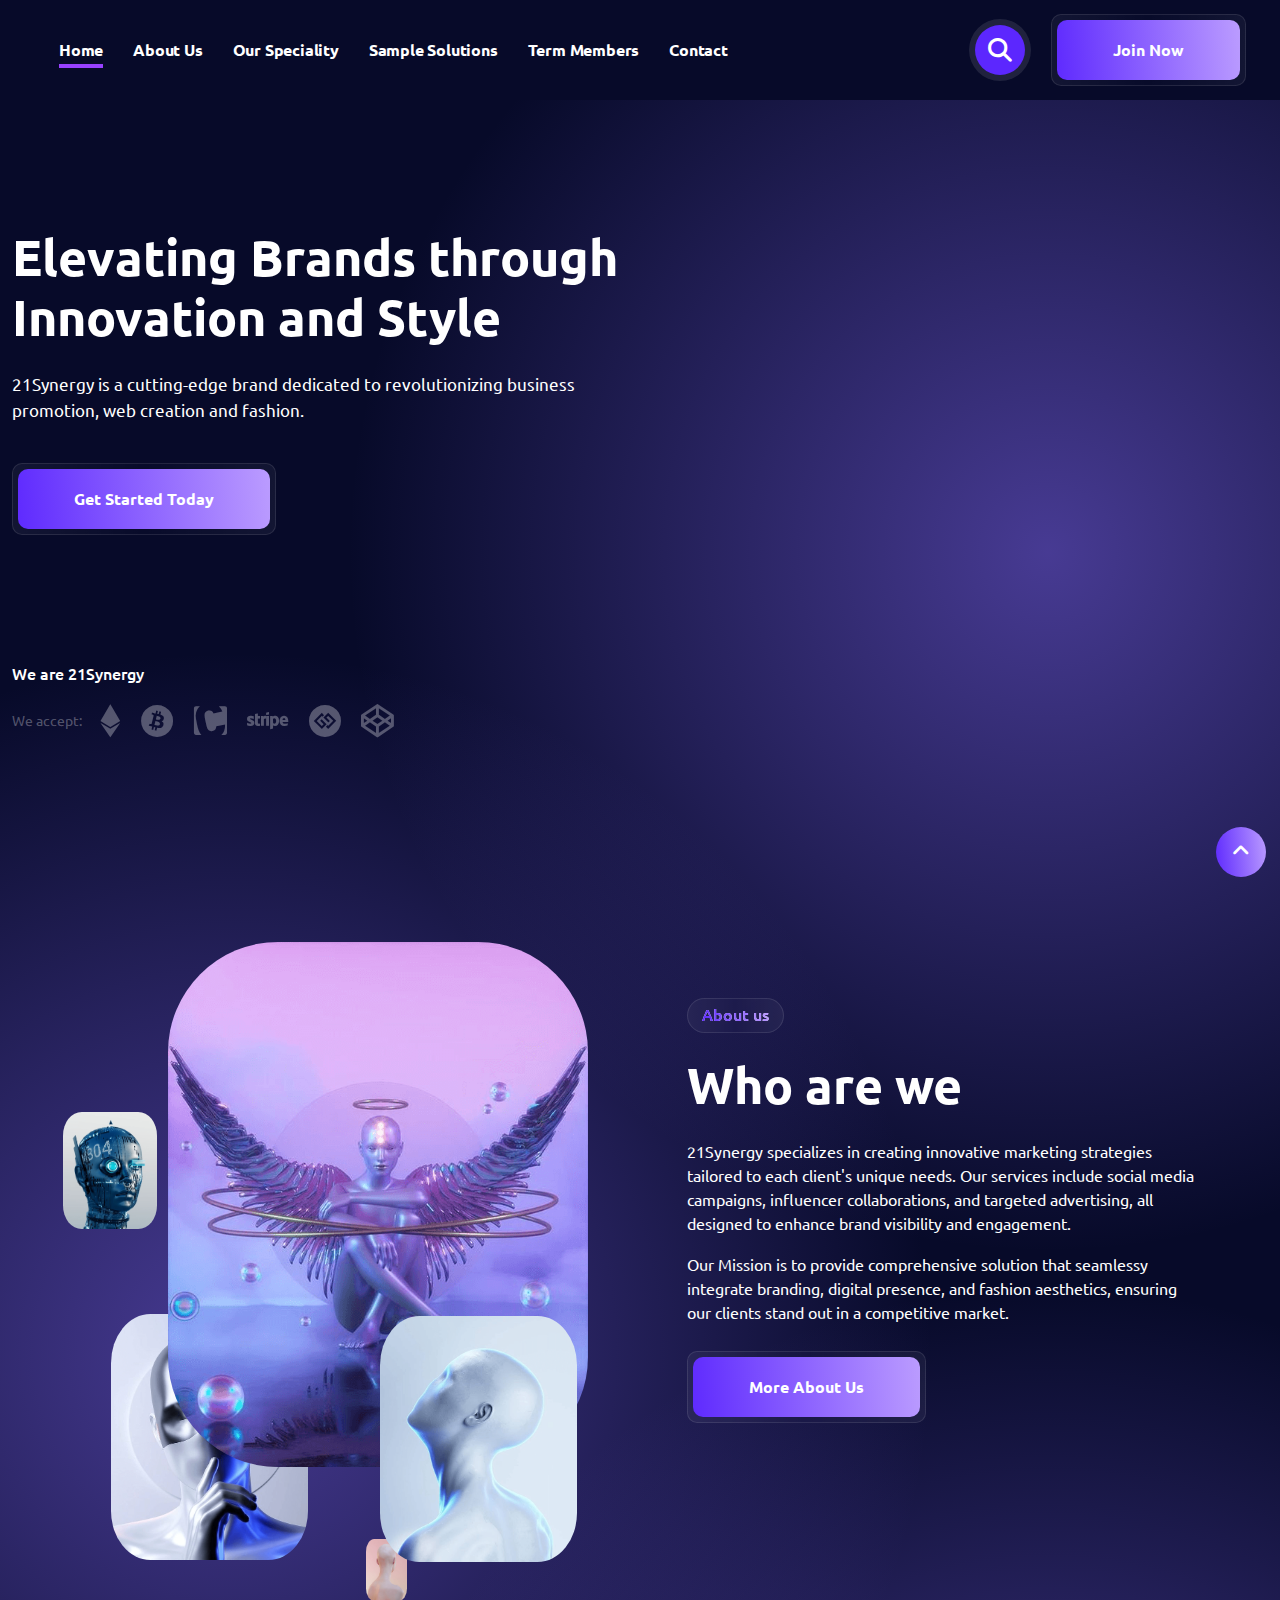
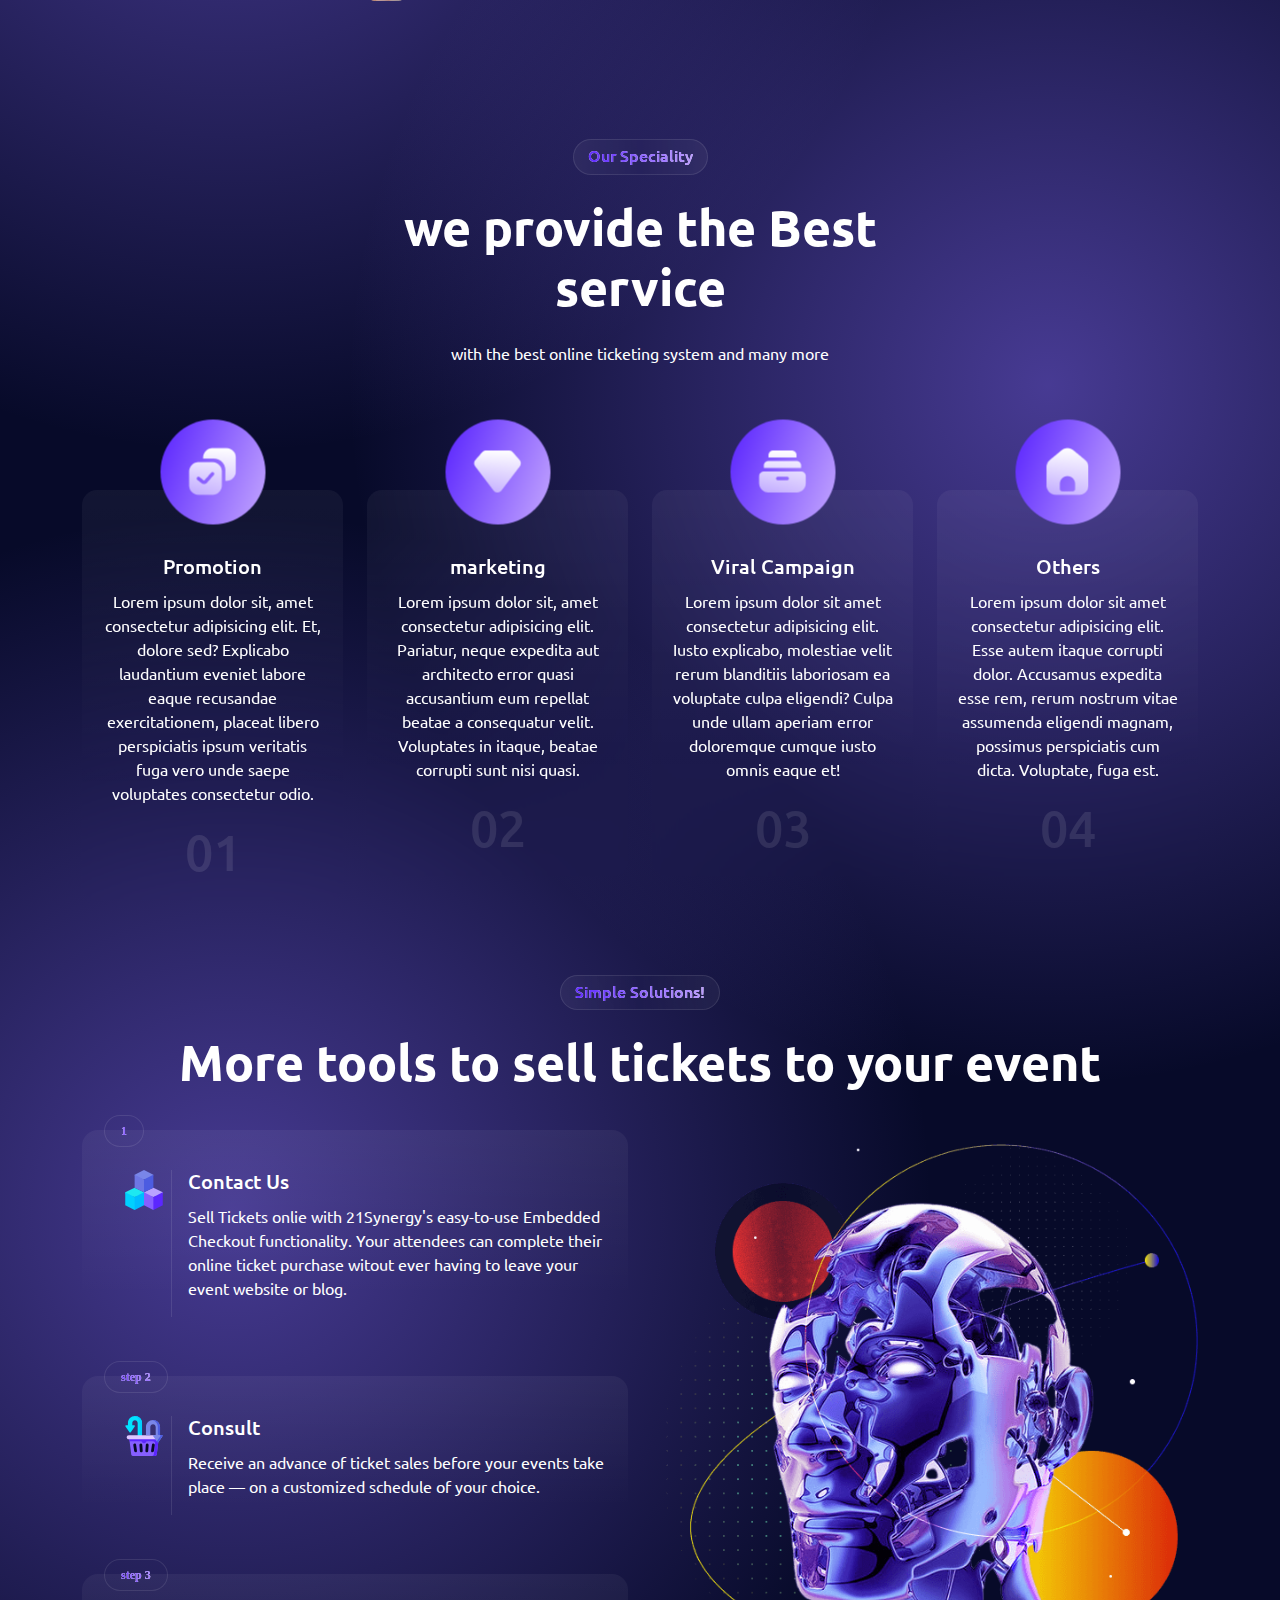
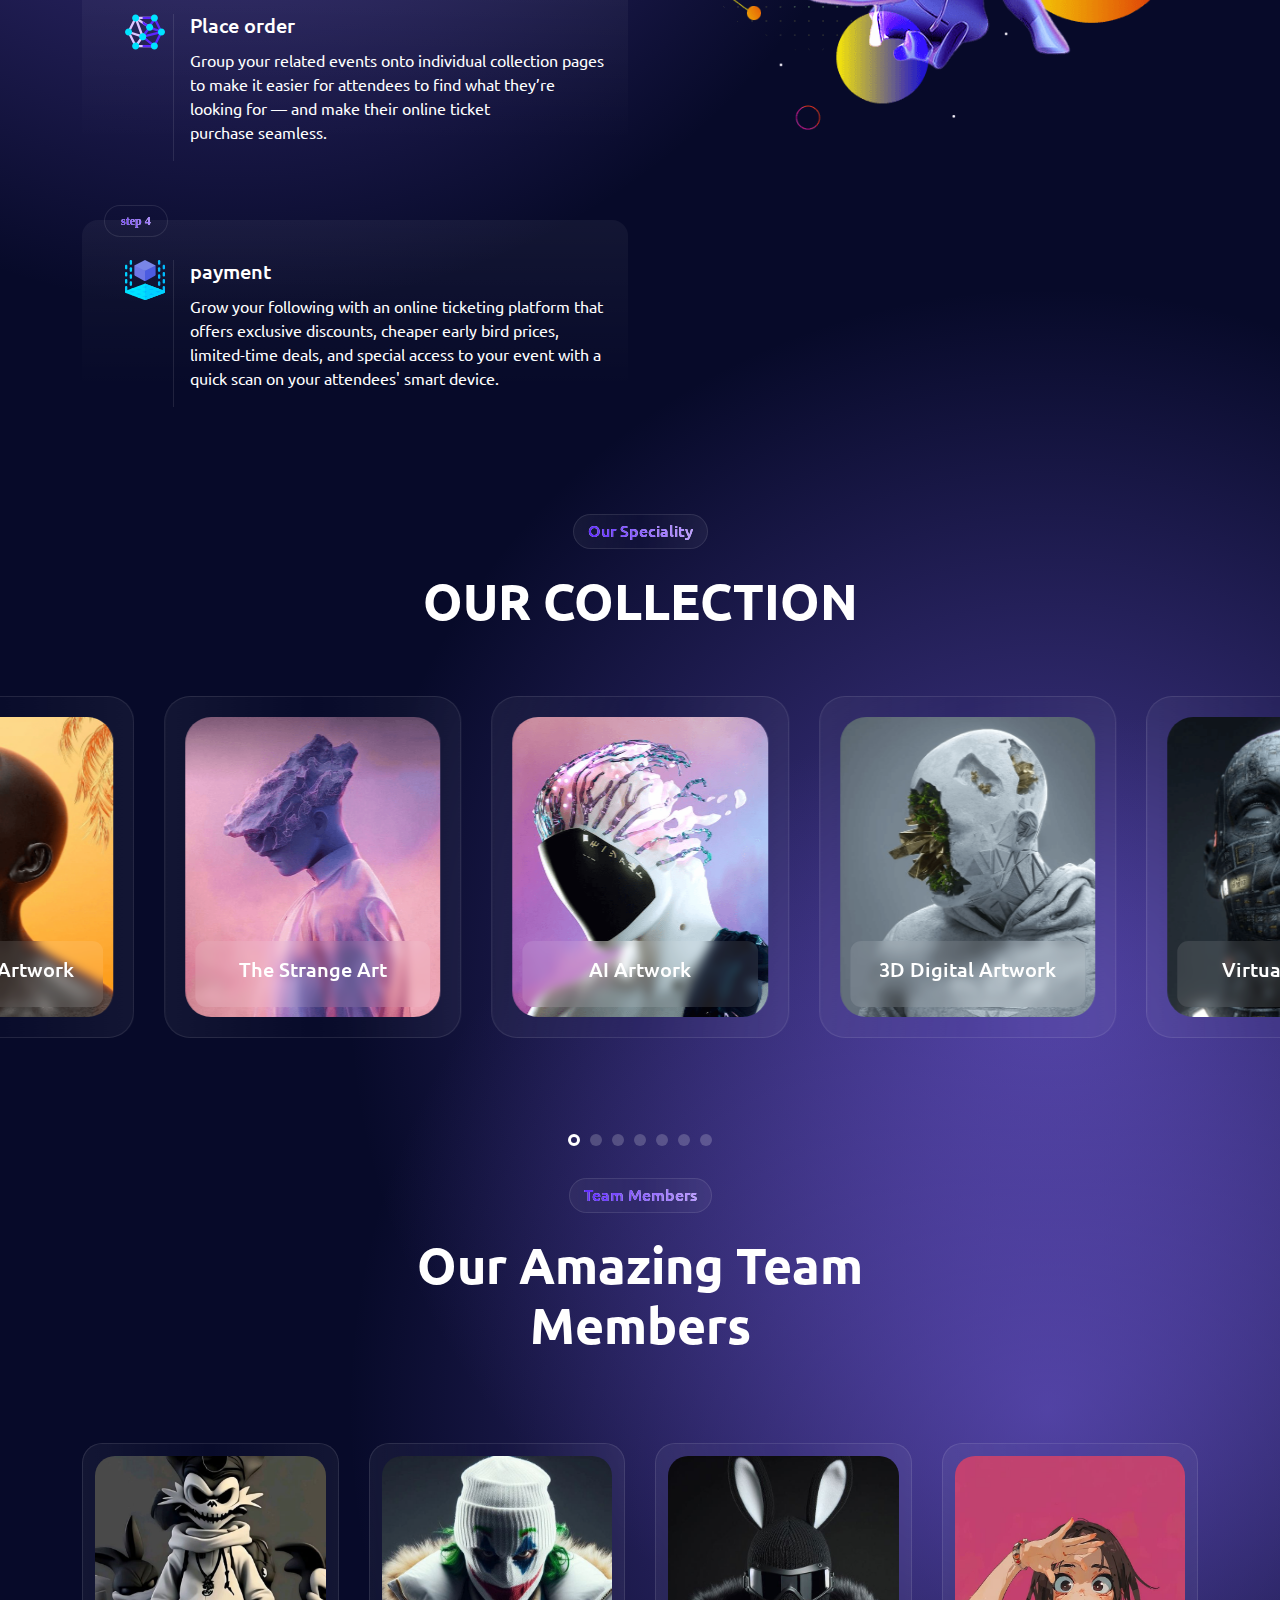
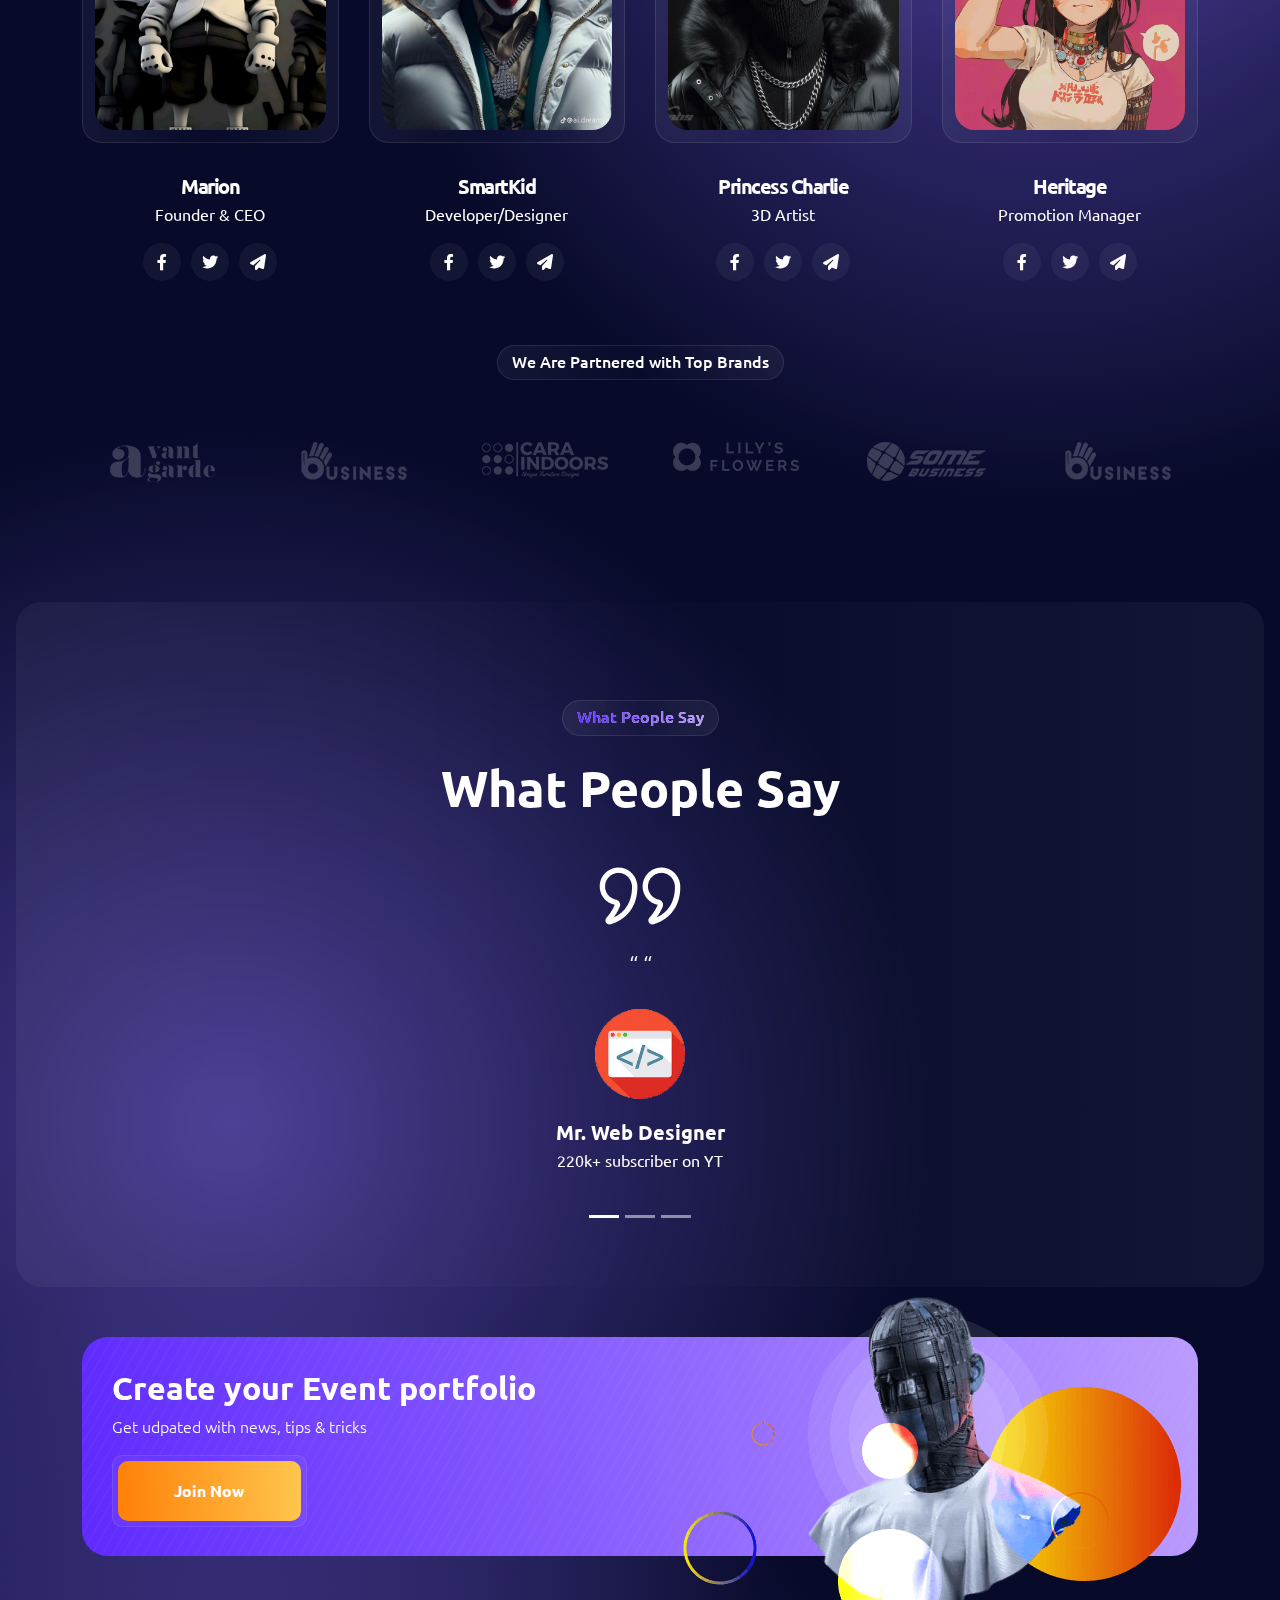
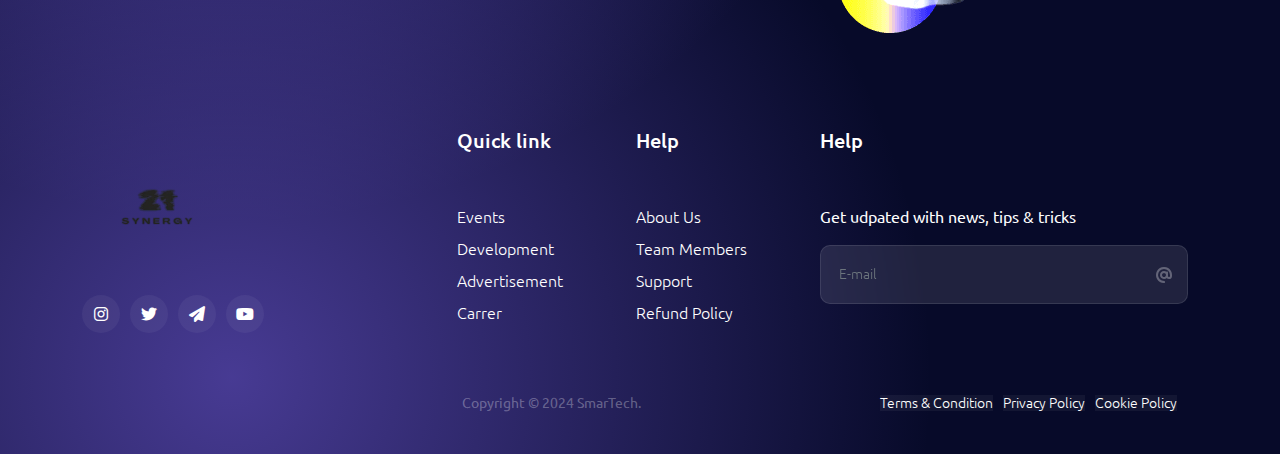
<file: index.html>
<!DOCTYPE html>
<html lang="en">

<head>
    <meta charset="UTF-8">
    <meta http-equiv="X-UA-Compatible" content="IE=edge">
    <meta name="viewport" content="width=device-width, initial-scale=1.0">
    <link rel="shortcut icon" href="assets/image/21synergy logo.jpg" type="image/x-icon">
    <title>21Synergy</title>
    <!-- js ui -->
    <link rel="stylesheet" href="assets/css/jquery-ui.css">
    <!-- swiper -->
    <link rel="stylesheet" href="assets/css/swiper-bundle.min.css">
    <!-- offline font -->
    <link rel="stylesheet" href="assets/font/stylesheet.css">
    <!-- fontAwsome -->
    <link rel="stylesheet" href="assets/css/all.min.css">
    <!-- css -->
    <link rel="stylesheet" href="assets/css/style.css">
    <!-- boostrap -->
    <link rel="stylesheet" href="assets/css/bootstrap.min.css">
    <!-- media css -->
    <link rel="stylesheet" href="assets/css/media.css">
</head>

<body>
    <header class="header">
        <div class="container big">
            <div class="header-inner d-flex align-items-center justify-content-between ">
                <div class="menu-wrap">
                    <ul class="nav-menu  d-none d-sm-none d-lg-flex align-items-center justify-content-center">
                        <li class="home"><a href="#home">Home</a></li>
                        <li><a href="#about">About Us</a></li>
                        <li><a href="#our">Our Speciality</a></li>
                        <li><a href="#sample">Sample Solutions</a></li>
                        <li><a href="#term">Term Members</a></li>
                        <li><a href="">contact</a></li>
                    </ul>

                </div>
                <div class="icon d-flex align-items-center">
                    <div class="search  d-none d-sm-flex">
                        <div class="s-icon d-flex align-items-center justify-content-center rounded-circle">
                            <i class="fa-solid fa-magnifying-glass"></i>
                        </div>
                        <input type="text" class="textbox text-white" placeholder="Search Here">
                    </div>
                    <button class="action-btn fs-6 d-none d-lg-flex" data-bs-toggle="modal"
                        data-bs-target="#exampleModal">
                        <span>Join Now</span>
                    </button>

                    <button class="btn p-0" type="button" data-bs-toggle="offcanvas" data-bs-target="#staticBackdrop"
                        aria-controls="staticBackdrop">
                        <div class="menu-button  d-lg-none">
                            <div class="bar"></div>
                            <div class="bar"></div>
                            <div class="bar"></div>
                        </div>
                    </button>

                    <div class="offcanvas offcanvas-end" data-bs-backdrop="static" tabindex="-1" id="staticBackdrop"
                        aria-labelledby="staticBackdropLabel">
                        <div class="offcanvas-header ps-4">
                            <h5 class="offcanvas-title" id="staticBackdropLabel">
                                <div class="my-3 ms-4">
                                    <img src="assets/image/21synergy_logo-removebg-preview (1).png" alt="logo" class="img-fluid">
                                </div>
                            </h5>
                            <button type="button"
                                class="btn-close d-flex align-items-center justify-content-center pe-4 fs-6 text-white"
                                data-bs-dismiss="offcanvas" aria-label="Close"><i
                                    class="fa-solid fa-xmark"></i></button>
                        </div>
                        <div class="offcanvas-body">
                            <div>
                                <ul class="offcanvas-menu">
                                    <li class="home mb-3"><a href="" class="text-white">Home</a></li>
                                    <li class="mb-3"><a href="#about" class="text-white">About Us</a></li>
                                    <li class="mb-3"><a href="" class="text-white">Our Speciality</a></li>
                                    <li class="mb-3"><a href="#portfolio" class="text-white">Simple Solutions</a></li>
                                    <li class="mb-3"><a href="" class="text-white">Term Members</a></li>
                                    <li class="mb-3"><a href="" class="text-white">contact</a></li>
                                </ul>
                            </div>
                        </div>
                    </div>
                </div>
            </div>
        </div>
    </header>
    <!-- header start -->
    <main>
        <!-- banner start -->
        <section class="banner" id="home">
            <div class="shape-right"></div>
            <div class="container big m-auto">
                <div class="row">
                    <div class="col-xl-6 col-md-12">
                        <div class="banner-left">
                            <div class="inner-content">
                                <h2 class="heading">
                                    Elevating Brands through <br>
                                    Innovation and Style
                                </h2>
                                <p class="dis"> 21Synergy is a cutting-edge brand dedicated to revolutionizing business promotion, web creation
                                    and fashion.</p>
                                <button class="action-btn fs-6">
                                    <span>Get Started Today</span>
                                </button>
                            </div>
                            <div class="play">
                                <h6>We are 21Synergy</h6>
                                <div class="list d-flex align-items-center">
                                    <p class="me-3">We accept:</p>
                                    <ul class=" d-flex">
                                        <li><i class="fa-brands fa-ethereum"></i></li>
                                        <li><i class="fa-brands fa-bitcoin"></i></li>
                                        <li><i class="fa-brands fa-contao"></i></li>
                                        <li><i class="fa-brands fa-stripe"></i></li>
                                        <li><i class="fa-brands fa-gg-circle"></i></li>
                                        <li><i class="fa-brands fa-codepen"></i></li>
                                    </ul>
                                </div>
                            </div>
                        </div>
                    </div>
                    
                </div>
            </div>
        </section>
        <!-- banner end -->
        <!-- about start -->
        <section class="about position-relative" id="about">
            <div class="shape"></div>
            <div class="container-fluid container-lg ">
                <div class="row">
                    <div class="col-xl-6 col-md-12">
                        <div class="about-right">
                            <div class="images position-relative d-flex justify-content-center ">
                                <img src="assets/image/about-01.png" alt="SimSim" class="img1 position-relative">
                                <img src="assets/image/about-02.png" alt="SimSim" class="img2 position-absolute">
                                <img src="assets/image/about-03 (2).png" alt="SimSim" class="img6 position-absolute">
                                <img src="assets/image/about-04.png" alt="SimSim" class="img4 position-absolute">
                                <img src="assets/image/about-05.png" alt="SimSim" class="img5 position-absolute">
                            </div>
                        </div>
                    </div>
                    <div class="col-xl-6 col-md-12 order-first order-xl-last">
                        <div class="about-content">
                            <h6 class="sub-heading fs-6">
                                <span>About us</span>
                            </h6>
                            <h3 class="heading"> Who are we</h3>
                            <p class="mb-17 text-white">21Synergy specializes in creating innovative marketing strategies tailored
                                to each client's unique needs. Our services include social media campaigns, influencer collaborations,
                            and targeted advertising, all designed to enhance brand visibility and engagement.</p>
                            <p class="mb-26 text-white"> Our Mission is to provide comprehensive solution that seamlessy integrate
                                branding, digital presence, and fashion aesthetics, ensuring our clients stand out in a competitive market.
                            </p>
                            <button class="action-btn fs-6">
                                <span>More About Us</span>
                            </button>
                        </div>
                    </div>
                </div>
            </div>
        </section>
        <!-- about end -->
        <!-- speciality start -->
        <section class="speciality position-relative" id="our">
            <div class="shape-right"></div>
            <div class="container-fluid container-lg">
                <div class="row justify-content-center">
                    <div class="col-12 ">
                        <div class="speciality-content text-center col-12 col-xl-7 m-auto">
                            <h6 class="sub-heading">
                                <span>Our Speciality</span>
                            </h6>
                            <h3 class="heading">
                                we provide the Best service
                            </h3>
                            <p class="text-white">
                                with the best online ticketing system and many more
                            </p>
                        </div>
                    </div>
                    <div class="col-xl-3 col-md-6">
                        <div class="speciality-box position-relative text-center">
                            <div class="icon d-flex justify-content-center rounded-circle position-absolute">
                                <img src="assets/image/icon01.png" alt="SimSim" class="align-middle">
                            </div>
                            <h5 class="title text-white">Promotion</h5>
                            <p class="text-white"> Lorem ipsum dolor sit, amet consectetur adipisicing elit. Et, dolore sed? Explicabo laudantium eveniet labore eaque recusandae exercitationem, placeat libero 
                                perspiciatis ipsum veritatis fuga vero unde saepe voluptates consectetur odio.</p>
                            <h3 class="number">01</h3>
                        </div>
                    </div>
                    <div class="col-xl-3 col-md-6">
                        <div class="speciality-box position-relative text-center">
                            <div class="icon d-flex justify-content-center rounded-circle position-absolute">
                                <img src="assets/image/icon02.png" alt="SimSim" class="align-middle">
                            </div>
                            <h5 class="title text-white">marketing</h5>
                            <p class="text-white">Lorem ipsum dolor sit, amet consectetur adipisicing elit. Pariatur, neque expedita aut architecto error quasi accusantium eum 
                                repellat beatae a consequatur velit. Voluptates in itaque, beatae corrupti sunt nisi quasi.</p>
                            <h3 class="number">02</h3>
                        </div>
                    </div>
                    <div class="col-xl-3 col-md-6">
                        <div class="speciality-box position-relative text-center">
                            <div class="icon d-flex justify-content-center rounded-circle position-absolute">
                                <img src="assets/image/icon03.png" alt="SimSim" class="align-middle">
                            </div>
                            <h5 class="title text-white">Viral Campaign</h5>
                            <p class="text-white">Lorem ipsum dolor sit amet consectetur adipisicing elit. Iusto explicabo, molestiae velit rerum blanditiis laboriosam ea voluptate culpa eligendi?
                                 Culpa unde ullam aperiam error doloremque cumque iusto omnis eaque et!</p>
                            <h3 class="number">03</h3>
                        </div>
                    </div>
                    <div class="col-xl-3 col-md-6">
                        <div class="speciality-box position-relative text-center">
                            <div class="icon d-flex justify-content-center rounded-circle position-absolute">
                                <img src="assets/image/icon04.png" alt="SimSim" class="align-middle">
                            </div>
                            <h5 class="title text-white">Others</h5>
                            <p class="text-white">Lorem ipsum dolor sit amet consectetur adipisicing elit. Esse autem itaque corrupti dolor. Accusamus expedita esse rem, rerum nostrum vitae assumenda 
                                eligendi magnam, possimus perspiciatis cum dicta. Voluptate, fuga est.</p>
                            <h3 class="number">04</h3>
                        </div>
                    </div>
                </div>
            </div>
        </section>
        <!-- speciality end -->
        <!-- portfolio start -->
        <section class="portfolio position-relative" id="Simple">
            <div class="shape"></div>
            <div class="container-fluid container-xl">
                <div class="row">
                    <div class="col-12">
                        <div class="portfolio-content text-center">
                            <h6 class="sub-heading">
                                <span>Simple Solutions!</span>
                            </h6>
                            <h3 class="heading" style="margin-bottom: 2.375rem;">
                                More tools to sell tickets to your event
                            </h3>
                        </div>
                    </div>
                    <div class="col-xl-6 col-md-6">
                        <div class="portfolio-left">
                            <div class="portfolio-box position-relative d-flex  rounded-4">
                                <div class="step fw-semibold position-absolute">
                                    1
                                </div>
                                <div class="icon me-2">
                                    <img src="assets/image/port-1.svg" alt="SimSim" class="align-middle">
                                </div>
                                <div class="p-content ps-3 text-white"
                                    style="border-left: 1px solid hsla(0,0%,100%,.1);">
                                    <h5 class="title">Contact Us</h5>
                                    <p>Sell Tickets onlie with 21Synergy's easy-to-use Embedded Checkout functionality. Your attendees 
                                        can complete their online ticket purchase witout ever having to leave your event website or blog.
                                    </p>
                                </div>
                            </div>
                            <div class="portfolio-box position-relative d-flex rounded-4">
                                <div class="step fw-semibold position-absolute">
                                    step 2
                                </div>
                                <div class="icon me-2">
                                    <img src="assets/image/port-2.svg" alt="SimSim" class="align-middle">
                                </div>
                                <div class="p-content ps-3 text-white"
                                    style="border-left: 1px solid hsla(0,0%,100%,.1);">
                                    <h5 class="title">Consult</h5>
                                    <p>Receive an advance of ticket sales before your events take place — on a customized schedule of your choice.</p>
                                </div>
                            </div>
                            <div class="portfolio-box position-relative d-flex rounded-4">
                                <div class="step fw-semibold position-absolute">
                                    step 3
                                </div>
                                <div class="icon me-2">
                                    <img src="assets/image/port-3.svg" alt="SimSim" class="align-middle">
                                </div>
                                <div class="p-content ps-3 text-white"
                                    style="border-left: 1px solid hsla(0,0%,100%,.1);">
                                    <h5 class="title">Place order</h5>
                                    <p>Group your related events onto individual collection pages to make it easier for 
                                        attendees to find what they’re looking for — and make their online ticket purchase seamless.</p>
                                </div>
                            </div>
                            <div class="portfolio-box position-relative d-flex rounded-4">
                                <div class="step fw-semibold position-absolute">
                                    step 4
                                </div>
                                <div class="icon me-2">
                                    <img src="assets/image/port-4.svg" alt="SimSim" class="align-middle">
                                </div>
                                <div class="p-content ps-3 text-white"
                                    style="border-left: 1px solid hsla(0,0%,100%,.1);">
                                    <h5 class="title">payment</h5>
                                    <p>Grow your following with an online ticketing platform that offers exclusive discounts, 
                                        cheaper early bird prices, limited-time deals, 
                                        and special access to your event with a quick scan on your attendees' smart device.</p>
                                </div>
                            </div>
                        </div>
                    </div>
                    <div class="col-xl-6 col-md-6">
                        <div class="portfolio-left align-middle">
                            <div class="p-image">
                                <img src="assets/image/portfolio.png" alt="port" class="img-fluid">
                            </div>
                        </div>
                    </div>
                </div>
            </div>
        </section>
        <!-- portfolio end -->
        <!-- project start -->
        <section class="project py-5 position-relative">
            <div class="shape-right"></div>
            <div class="container-fluid-lg p-0">
                <div class="row">
                    <div class="col-12">
                        <div class="text-center">
                            <h6 class="sub-heading">
                                <span>Our Speciality</span>
                            </h6>
                            <h3 class="heading">OUR COLLECTION</h3>
                        </div>
                        <div class="swiper mySwiper">
                            <div class="swiper-wrapper">
                                <div class="swiper-slide">
                                    <div class="project-box position-relative">
                                        <div class="project-image overflow-hidden">
                                            <a href="assets/image/project-01.png"></a>
                                            <img src="assets/image/project-01.png" alt="image" class="img-fluid">
                                        </div>
                                        <div class="image-content position-absolute text-center">
                                            <h5 class="text-white">AI Artwork</h5>
                                        </div>
                                    </div>
                                </div>
                                <div class="swiper-slide">
                                    <div class="project-box position-relative">
                                        <div class="project-image overflow-hidden">
                                            <a href="assets/image/project-02.png"></a>
                                            <img src="assets/image/project-02.png" alt="image" class="img-fluid">
                                        </div>
                                        <div class="image-content position-absolute text-center">
                                            <h5 class="text-white">3D Digital Artwork</h5>
                                        </div>
                                    </div>
                                </div>
                                <div class="swiper-slide">
                                    <div class="project-box position-relative">
                                        <div class="project-image overflow-hidden">
                                            <a href="assets/image/project-03.png"></a>
                                            <img src="assets/image/project-03.png" alt="image" class="img-fluid">
                                        </div>
                                        <div class="image-content position-absolute text-center">
                                            <h5 class="text-white">Virtual Artwork</h5>
                                        </div>
                                    </div>
                                </div>
                                <div class="swiper-slide">
                                    <div class="project-box position-relative">
                                        <div class="project-image overflow-hidden">
                                            <a href="assets/image/project-04.png"></a>
                                            <img src="assets/image/project-04.png" alt="image" class="img-fluid">
                                        </div>
                                        <div class="image-content position-absolute text-center">
                                            <h5 class="text-white">World of Women</h5>
                                        </div>
                                    </div>
                                </div>
                                <div class="swiper-slide ">
                                    <div class="project-box position-relative">
                                        <div class="project-image overflow-hidden">
                                            <a href="assets/image/project-05.png"></a>
                                            <img src="assets/image/project-05.png" alt="image" class="img-fluid">
                                        </div>
                                        <div class="image-content position-absolute text-center">
                                            <h5 class="text-white">The Strange Art</h5>
                                        </div>
                                    </div>
                                </div>
                                <div class="swiper-slide ">
                                    <div class="project-box position-relative">
                                        <div class="project-image overflow-hidden">
                                            <a href="assets/image/project-06.png"></a>
                                            <img src="assets/image/project-06.png" alt="image" class="img-fluid">
                                        </div>
                                        <div class="image-content position-absolute text-center">
                                            <h5 class="text-white">King Of Pirates</h5>
                                        </div>
                                    </div>
                                </div>
                                <div class="swiper-slide ">
                                    <div class="project-box position-relative">
                                        <div class="project-image overflow-hidden">
                                            <a href="assets/image/project-10.png"></a>
                                            <img src="assets/image/project-10.png" alt="image" class="img-fluid">
                                        </div>
                                        <div class="image-content position-absolute text-center">
                                            <h5 class="text-white">Cryptopunks</h5>
                                        </div>
                                    </div>
                                </div>
                                <div class="swiper-slide ">
                                    <div class="project-box position-relative">
                                        <div class="project-image overflow-hidden">
                                            <a href="assets/image/project-08.png"></a>
                                            <img src="assets/image/project-08.png" alt="image" class="img-fluid">
                                        </div>
                                        <div class="image-content position-absolute text-center">
                                            <h5 class="text-white">3D Digital Artwork</h5>
                                        </div>
                                    </div>
                                </div>
                                <div class="swiper-slide ">
                                    <div class="project-box position-relative">
                                        <div class="project-image overflow-hidden">
                                            <a href="assets/image/project-09.png"></a>
                                            <img src="assets/image/project-09.png" alt="image" class="img-fluid">
                                        </div>
                                        <div class="image-content position-absolute text-center">
                                            <h5 class="text-white">The Strange Art</h5>
                                        </div>
                                    </div>
                                </div>
                            </div>
                            <div class="swiper-button-next"></div>
                            <div class="swiper-button-prev"></div>
                            <div class="swiper-pagination"></div>
                        </div>
                    </div>
                </div>
            </div>
        </section>
        <!-- project end -->
        <!-- team start -->
        <section class="team position-relative" id="term">
            <div class="shape-right"></div>
            <div class="container">
                <div class="row">
                    <div class="col-12">
                        <div class="text-center">
                            <h6 class="sub-heading">
                                <span>Team Members</span>
                            </h6>
                            <h3 class="heading col-12 col-lg-6 m-auto">Our Amazing Team Members</h3>
                        </div>
                        <div class="row mt-2 mt-lg-5">
                            <div class="swiper mySwiper-team">
                                <div class="swiper-wrapper">
                                    <div class="swiper-slide  ">
                                        <div class="team-box position-relative">
                                            <div class="team-image overflow-hidden">
                                                <a href="assets/image/team-01.png"></a>
                                                <img src="assets/image/ceo.jpg" alt="image" class="img-fluid">
                                            </div>
                                            <div class="content-1 text-center" style="margin-top: 2rem;">
                                                <h5 class=" text-white fw-bold mb-1" style="letter-spacing: -1.5px;">
                                                    Marion</h5>
                                                <p class="text-white fs-6">Founder & CEO</p>
                                                <ul
                                                    class="list-social d-flex align-items-center justify-content-center text ">
                                                    <li>
                                                        <a href=""
                                                            class="d-flex align-items-center justify-content-center rounded-circle text-decoration-none">
                                                            <i class="fa-brands fa-facebook-f text-white"></i>
                                                        </a>
                                                    </li>
                                                    <li>
                                                        <a href="https://twitter.com/codeaashu"
                                                            class="d-flex align-items-center justify-content-center rounded-circle text-decoration-none">
                                                            <i class="fa-brands fa-twitter text-white"></i>
                                                        </a>
                                                    </li>
                                                    <li>
                                                        <a href=""
                                                            class="d-flex align-items-center justify-content-center rounded-circle text-decoration-none">
                                                            <i class="fa-solid fa-paper-plane text-white"></i>
                                                        </a>
                                                    </li>
                                                </ul>
                                            </div>
                                        </div>
                                    </div>
                                    <div class="swiper-slide ">
                                        <div class="team-box position-relative">
                                            <div class="team-image overflow-hidden">
                                                <a href="assets/image/team-02.jpg"></a>
                                                <img src="assets/image/sk1.jpg" alt="image" class="img-fluid">
                                            </div>
                                            <div class="content-1 text-center" style="margin-top: 2rem;">
                                                <h5 class=" text-white fw-bold mb-1" style="letter-spacing: -1.5px;">
                                                    SmartKid</h5>
                                                <p class="text-white fs-6">Developer/Designer</p>
                                                <ul
                                                    class="list-social d-flex align-items-center justify-content-center text ">
                                                    <li>
                                                        <a href=""
                                                            class="d-flex align-items-center justify-content-center rounded-circle text-decoration-none">
                                                            <i class="fa-brands fa-facebook-f text-white"></i>
                                                        </a>
                                                    </li>
                                                    <li>
                                                        <a href="https://twitter.com/codeaashu"
                                                            class="d-flex align-items-center justify-content-center rounded-circle text-decoration-none">
                                                            <i class="fa-brands fa-twitter text-white"></i>
                                                        </a>
                                                    </li>
                                                    <li>
                                                        <a href=""
                                                            class="d-flex align-items-center justify-content-center rounded-circle text-decoration-none">
                                                            <i class="fa-solid fa-paper-plane text-white"></i>
                                                        </a>
                                                    </li>
                                                </ul>
                                            </div>
                                        </div>
                                    </div>
                                    <div class="swiper-slide ">
                                        <div class="team-box position-relative">
                                            <div class="team-image overflow-hidden">
                                                <a href="assets/image/team-03.png"></a>
                                                <img src="assets/image/pr.jpg" alt="image" class="img-fluid">
                                            </div>
                                            <div class="content-1 text-center" style="margin-top: 2rem;">
                                                <h5 class=" text-white fw-bold mb-1" style="letter-spacing: -1.5px;">
                                                    Princess Charlie</h5>
                                                <p class="text-white fs-6">3D Artist</p>
                                                <ul
                                                    class="list-social d-flex align-items-center justify-content-center text ">
                                                    <li>
                                                        <a href=""
                                                            class="d-flex align-items-center justify-content-center rounded-circle text-decoration-none">
                                                            <i class="fa-brands fa-facebook-f text-white"></i>
                                                        </a>
                                                    </li>
                                                    <li>
                                                        <a href="https://twitter.com/codeaashu"
                                                            class="d-flex align-items-center justify-content-center rounded-circle text-decoration-none">
                                                            <i class="fa-brands fa-twitter text-white"></i>
                                                        </a>
                                                    </li>
                                                    <li>
                                                        <a href=""
                                                            class="d-flex align-items-center justify-content-center rounded-circle text-decoration-none">
                                                            <i class="fa-solid fa-paper-plane text-white"></i>
                                                        </a>
                                                    </li>
                                                </ul>
                                            </div>
                                        </div>
                                    </div>
                                    <div class="swiper-slide ">
                                        <div class="team-box position-relative">
                                            <div class="team-image overflow-hidden">
                                                <a href="assets/image/team-03.png"></a>
                                                <img src="assets/image/gri1.jpg" alt="image" class="img-fluid">
                                            </div>
                                            <div class="content-1 text-center" style="margin-top: 2rem;">
                                                <h5 class=" text-white fw-bold mb-1" style="letter-spacing: -1.5px;">
                                                    Heritage</h5>
                                                <p class="text-white fs-6">Promotion Manager</p>
                                                <ul
                                                    class="list-social d-flex align-items-center justify-content-center text ">
                                                    <li>
                                                        <a href=""
                                                            class="d-flex align-items-center justify-content-center rounded-circle text-decoration-none">
                                                            <i class="fa-brands fa-facebook-f text-white"></i>
                                                        </a>
                                                    </li>
                                                    <li>
                                                        <a href="https://twitter.com/codeaashu"
                                                            class="d-flex align-items-center justify-content-center rounded-circle text-decoration-none">
                                                            <i class="fa-brands fa-twitter text-white"></i>
                                                        </a>
                                                    </li>
                                                    <li>
                                                        <a href=""
                                                            class="d-flex align-items-center justify-content-center rounded-circle text-decoration-none">
                                                            <i class="fa-solid fa-paper-plane text-white"></i>
                                                        </a>
                                                    </li>
                                                </ul>
                                            </div>
                                        </div>
                                    </div>
                                    <div class="swiper-slide ">
                                        <div class="team-box position-relative">
                                            <div class="team-image overflow-hidden">
                                                <a href="assets/image/team-04.jpg"></a>
                                                <img src="assets/image/ri.jpg" alt="image" class="img-fluid">
                                            </div>
                                            <div class="content-1 text-center" style="margin-top: 2rem;">
                                                <h5 class=" text-white fw-bold mb-1" style="letter-spacing: -1.5px;">
                                                    Richard</h5>
                                                <p class="text-white fs-6">Promotion Manager </p>
                                                <ul
                                                    class="list-social d-flex align-items-center justify-content-center text ">
                                                    <li>
                                                        <a href=""
                                                            class="d-flex align-items-center justify-content-center rounded-circle text-decoration-none">
                                                            <i class="fa-brands fa-facebook-f text-white"></i>
                                                        </a>
                                                    </li>
                                                    <li>
                                                        <a href="https://twitter.com/codeaashu"
                                                            class="d-flex align-items-center justify-content-center rounded-circle text-decoration-none">
                                                            <i class="fa-brands fa-twitter text-white"></i>
                                                        </a>
                                                    </li>
                                                    <li>
                                                        <a href=""
                                                            class="d-flex align-items-center justify-content-center rounded-circle text-decoration-none">
                                                            <i class="fa-solid fa-paper-plane text-white"></i>
                                                        </a>
                                                    </li>
                                                </ul>
                                            </div>
                                        </div>
                                    </div>
                                </div>
                            </div>
                            
                            <div class="brand  mt-4 mt-lg-5 text-center">
                                <h6 class="sub-heading-1 text-white">
                                    <span class="text-white">We Are Partnered with Top Brands</span>
                                </h6>
                                <div class="swiper mySwiper-brand">
                                    <div class="swiper-wrapper">
                                        <div class="swiper-slide ">
                                            <a href="" class="text-decoration-none d-inline-block">
                                                <img src="assets/image/brand1.png" alt="brand" class="img-fluid">
                                            </a>
                                        </div>
                                        <div class="swiper-slide ">
                                            <a href="" class="text-decoration-none d-inline-block">
                                                <img src="assets/image/brand2.png" alt="brand" class="img-fluid">
                                            </a>
                                        </div>
                                        <div class="swiper-slide ">
                                            <a href="" class="text-decoration-none d-inline-block">
                                                <img src="assets/image/brand3.png" alt="brand" class="img-fluid">
                                            </a>
                                        </div>
                                        <div class="swiper-slide ">
                                            <a href="" class="text-decoration-none d-inline-block">
                                                <img src="assets/image/brand4.png" alt="brand" class="img-fluid">
                                            </a>
                                        </div>
                                        <div class="swiper-slide ">
                                            <a href="" class="text-decoration-none d-inline-block">
                                                <img src="assets/image/brad5.png" alt="brand" class="img-fluid">
                                            </a>
                                        </div>
                                        <div class="swiper-slide ">
                                            <a href="" class="text-decoration-none d-inline-block">
                                                <img src="assets/image/brand2.png" alt="brand" class="img-fluid">
                                            </a>
                                        </div>
                                        <div class="swiper-slide ">
                                            <a href="" class="text-decoration-none d-inline-block">
                                                <img src="assets/image/brand7.png" alt="brand" class="img-fluid">
                                            </a>
                                        </div>
                                    </div>
                                </div>
                            </div>
                        </div>
                    </div>
                </div>
        </section>
        <!-- team end -->
        <!-- review start -->
        <section class="review position-relative">
            <div class="shape"></div>
            <div class="row">
                <div class="col-md-12">
                    <div class="review-banner mx-3">
                        <div class="container-fluid container-lg">
                            <div class="text-center">
                                <h6 class="sub-heading">
                                    <span>What People Say</span>
                                </h6>
                                <h3 class="heading">What People Say</h3>
                            </div>
                            <div id="carouselExample" class="carousel slide">
                                <div class="carousel-indicators">
                                    <button type="button" data-bs-target="#carouselExample" data-bs-slide-to="0"
                                        class="active" aria-current="true" aria-label="Slide 1"></button>
                                    <button type="button" data-bs-target="#carouselExample" data-bs-slide-to="1"
                                        aria-label="Slide 2"></button>
                                    <button type="button" data-bs-target="#carouselExample" data-bs-slide-to="2"
                                        aria-label="Slide 3"></button>
                                </div>
                                <div class="carousel-inner">
                                    <div class="carousel-item active ">
                                        <img src="assets/image/review.png" alt="review" class="img-fluid my-4">
                                        <p class="text-white fs-4 fw-light px-lg-5 px-0 ">“  “</p>
                                        <div class="info text-center mt-4">
                                            <img src="assets/image/review1.png" alt="SimSim" class="rounded-circle">
                                            <h5 class="mb-1 text-white fw-bold">Mr. Web Designer</h5>
                                            <p class="text-white">220k+ subscriber on YT</p>
                                        </div>
                                    </div>
                                    <div class="carousel-item">
                                        <img src="assets/image/review.png" alt="review" class="img-fluid my-4">
                                        <p class="text-white fs-4 fw-light px-lg-5 px-0 ">“  “</p>
                                        <div class="info text-center mt-4">
                                            <img src="assets/image/review2.png" alt="SimSim" class="rounded-circle">
                                            <h5 class="mb-1 text-white fw-bold">Bedimcode</h5>
                                            <p class="text-white">161k+ subscriber on YT</p>
                                        </div>
                                    </div>
                                    <div class="carousel-item">
                                        <img src="assets/image/review.png" alt="review" class="img-fluid my-4">
                                        <p class="text-white fs-4 fw-light px-lg-5 px-0 ">“  “</p>
                                        <div class="info text-center mt-4">
                                            <img src="assets/image/review3.png" alt="SimSim" class="rounded-circle">
                                            <h5 class="mb-1 text-white fw-bold">codewithsadee</h5>
                                            <p class="text-white">44k+ subscriber on YT</p>
                                        </div>
                                    </div>
                                </div>
                            </div>
                        </div>
                    </div>
                </div>
        </section>
        <!-- review end -->
        
        <!-- creation start -->
        <section class="create position-relative">
            <div class="shape"></div>
            <div class="container-fluid container-lg">
                <div class="row">
                    <div class="col-12">
                        <div class="create-main position-relative">
                            <div class="create-content position-relative ">
                                <h4 class="fs-2 fw-bold text-white mb-2">Create your Event portfolio</h4>
                                <p class="fw-light text-white">Get udpated with news, tips & tricks</p>
                                <button class="action-btn fs-6" data-bs-toggle="modal" data-bs-target="#exampleModal">
                                    <span>Join Now</span>
                                </button>
                            </div>
                            <img src="assets/image/create-banner.png" alt="SimSim"
                                class="img-fluid position-absolute d-none d-sm-flex">
                        </div>
                    </div>
                </div>
            </div>
        </section>
        <!-- creation end -->
        <!-- footer start -->
        <footer class="position-relative pb-4">
            <div class="container-fluid container-xl">
                <div class="row">
                    <div class="col-md-12">
                        <div class="footer-content d-flex flex-wrap">
                            <div class="col-lg-4 col-12 pb-5 pb-lg-0">
                                <div class="logo">
                                    <img src="assets/image/21synergy_logo-removebg-preview (1).png" alt="logo" class="img-fluid">
                                </div>
                                <ul class="list-social d-flex align-items-center justify-content-start text mt-3">
                                    <li>
                                        <a href="https://www.instagram.com/21_synergy?utm_source=ig_web_button_share_sheet&igsh=ZDNlZDc0MzIxNw=="
                                            class="d-flex align-items-center justify-content-center rounded-circle text-decoration-none">
                                            <i class="fa-brands fa-instagram text-white"></i>
                                        </a>
                                    </li>
                                    <li>
                                        <a href=""
                                            class="d-flex align-items-center justify-content-center rounded-circle text-decoration-none">
                                            <i class="fa-brands fa-twitter text-white"></i>
                                        </a>
                                    </li>
                                    <li>
                                        <a href=""
                                            class="d-flex align-items-center justify-content-center rounded-circle text-decoration-none">
                                            <i class="fa-solid fa-paper-plane text-white"></i>
                                        </a>
                                    </li>
                                    <li>
                                        <a href=""
                                            class="d-flex align-items-center justify-content-center rounded-circle text-decoration-none text-white">
                                            <i class="fa-brands fa-youtube"></i>
                                        </a>
                                    </li>
                                </ul>
                            </div>
                            <div class="col-lg-8 col-12 ps-xxl-5 ps-2">
                                <div class="top d-flex flex-wrap">
                                    <ul class="widget col-6 col-sm-3 lh-lg ps-2">
                                        <li>
                                            <h5 class="title text-white mb-3 mb-lg-5">Quick link</h5>
                                        </li>
                                        <li><a href="./event/index.html" class="fw-light text-white">Events</a></li>
                                        <li><a href="#" class="fw-light text-white">Development</a></li>
                                        <li><a href="#" class="fw-light text-white">Advertisement</a></li>
                                        <li><a href="#" class="fw-light text-white">Carrer</a></li>
                                    </ul>
                                    <ul class="widget col-6 col-sm-3 lh-lg ">
                                        <li>
                                            <h5 class="title text-white mb-3 mb-lg-5">Help</h5>
                                        </li>
                                        <li><a href="#" class="fw-light text-white">About Us</a></li>
                                        <li><a href="#" class="fw-light text-white">Team Members</a></li>
                                        <li><a href="#" class="fw-light text-white">Support</a></li>
                                        <li><a href="#" class="fw-light text-white">Refund Policy</a></li>
                                    </ul>
                                    <div class="widget col-12 col-sm-6">
                                        <h5 class="title text-white mb-3 mb-lg-5">Help</h5>
                                        <form action="#" class="text-start text-white">
                                            <p>Get udpated with news, tips & tricks</p>
                                            <div class=" mb-3 position-relative">
                                                <input type="email" class="form-control text-white" id="recipient-name"
                                                    placeholder="E-mail">
                                                <button class="border-0 text-white"><i class="fa-solid fa-at"
                                                        style="color: hsla(0,0%,100%,.3);"></i></button>
                                            </div>
                                        </form>
                                    </div>
                                </div>
                                <div class="bottom d-flex flex-wrap align-items-center justify-content-between mt-5">
                                    <p style="color: hsla(0,0%,100%,.3);">Copyright © 2024 SmarTech.</p>
                                    <ul class="list-social d-flex me-0 me-lg-3">
                                        <li><a href="#" class="fw-light text-white ms-xxl-5 ms-0">Terms & Condition</a>
                                        </li>
                                        <li><a href="#" class="fw-light text-white ms-xxl-5 ms-0">Privacy Policy</a>
                                        </li>
                                        <li><a href="#" class="fw-light text-white ms-xxl-5 ms-0">Cookie Policy</a></li>
                                    </ul>
                                </div>
                            </div>
                        </div>
                    </div>
                </div>
            </div>
        </footer>
        <!-- footer end -->
        <!-- back to top start -->
        <a href=""
            class="scroll-top d-flex align-items-center justify-content-center text-center position-fixed rounded-circle">
            <span><i class="fa-solid fa-angle-up text-white fs-5"></i></span>
        </a>
        <!-- back to top end -->
        <div class="modal fade needs-validation" id="exampleModal" tabindex="-1" aria-labelledby="exampleModalLabel"
            aria-hidden="true" data-bs-backdrop="static" data-bs-keyboard="false">
            <div class="modal-dialog">
                <div class="modal-content">
                    <div class="modal-header">
                        <h5 class="modal-title" id="exampleModalLabel">Sign Up</h5>
                        <button type="button" class="btn-close" data-bs-dismiss="modal" aria-label="Close"></button>
                    </div>
                    <div class="modal-body">
                        <form>
                            <div class="mb-3">
                                <input type="text" class="form-control" id="recipient-name" placeholder="E-mail">
                                <div class="valid-feedback">
                                    Looks good!
                                </div>
                            </div>
                            <div class="mb-3">
                                <input type="password" class="form-control" id="message-text"
                                    placeholder="Password"></input>
                            </div>
                        </form>
                    </div>
                    <div class="modal-footer">
                        <button type="button" class="action-btn col-6 " data-bs-dismiss="modal"><span
                                class="col-12">Close</span></button>
                        <button type="submit" class="action-btn col-6 "><span class="col-12">Submit</span></button>
                    </div>
                </div>
            </div>
        </div>
    </main>
    <!-- loader start -->
    <!-- <div class="loader  ">
    </div> -->
    <!-- loader end -->



    <!-- js -->
    <script src="assets/js/jquery-3.6.4.min.js"></script>
    <!-- boostrap js -->
    <script src="assets/js/bootstrap.bundle.js"></script>
    <!-- swiper js -->
    <script src="assets/js/swiper-bundle.min.js"></script>
    <script src="assets/js/swiper.js"></script>
    <!-- js ui -->
    <!-- <script src="assets/js/jquery-ui.js"></script>
    <script>
        $(function () {
            $("#accordion").accordion();
        });
    </script> -->
    <script src="assets/js/faq.js"></script>
    <script>
        $(document).ready(function () {
            $('.fa-bars-staggered').click(function () {
                $('.fa-bars-staggered').toggleClass('fa-xmark');
                $('.nav-menu').slideToggle('active');
            });
            $(window).scroll(function () {
                if (scrollY > 150) {
                    $('header').addClass('sticky');
                }
                else {
                    $('header').removeClass('sticky');
                }
            });
            $(window).on("scroll", function () {
                if ($(this).scrollTop() > 150) {
                    $('.scroll-top').css("opacity", 1);
                } else {
                    $('.scroll-top').css("opacity", 0);
                }
            });
            $('scroll-top').click(function () {
                $('html').animate({ scrollTop: 0 });
            })
            $(window).load(function () {
            $(".loader").delay(30).css("display", "none");
        });
        });
       
    </script>

</body>

</html>
</file>
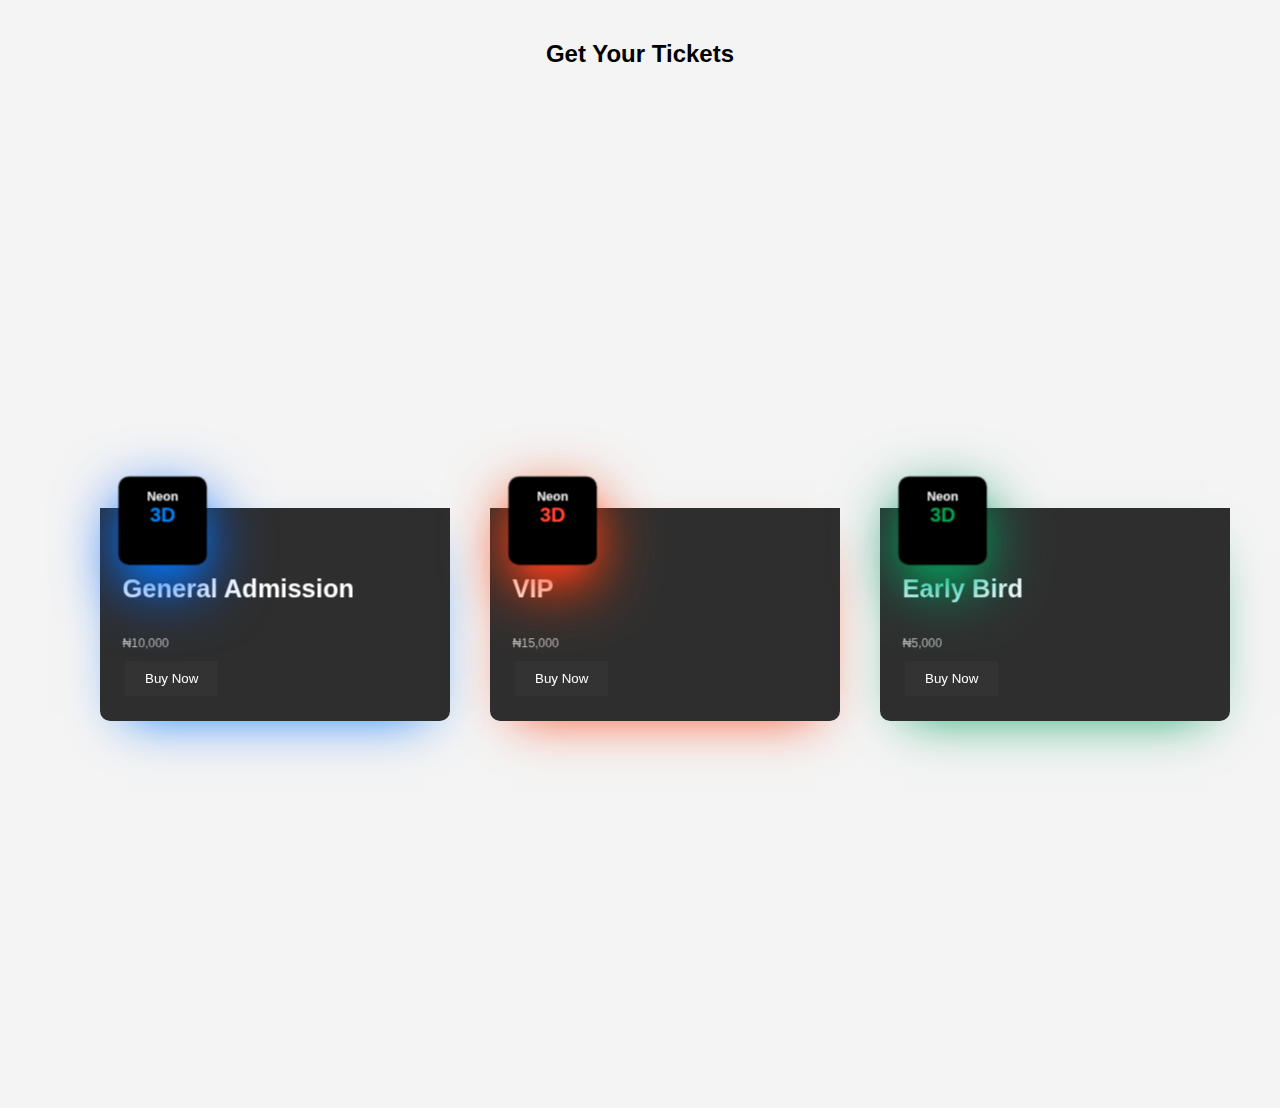
<file: payment/index.html>
<!DOCTYPE html>
<html lang="en">
<head>
    <meta charset="UTF-8">
    <meta name="viewport" content="width=device-width, initial-scale=1.0">
    <title>21SYNERGY Ticketing</title>
    <link rel="stylesheet" href="styles.css">
</head>
<body>
    <section id="tickets">
        <h2>Get Your Tickets</h2>
    </section>
    <div class="container">

        <div class="parent">
          <div class="card">
            <div class="content-box">
              <h1 class="card-title">General Admission</h1>
              <p class="card-content">
                ₦10,000
              </p>
              <button onclick="purchaseTicket('General Admission', 10400)">Buy Now</button>
            </div>
            <div class="date-box">
              <span class="month">Neon</span>
              <span class="date">3D</span>
            </div>
          </div>
        </div>
  
        <div class="parent card2">
          <div class="card">
            <div class="content-box">
              <h1 class="card-title">VIP</h1>
              <p class="card-content">
                ₦15,000
              </p>
              <button onclick="purchaseTicket('VIP', 15500)">Buy Now</button>
            </div>
            <div class="date-box">
              <span class="month">Neon</span>
              <span class="date">3D</span>
            </div>
          </div>
        </div>
  
        <div class="parent card3">
          <div class="card">
            <div class="content-box">
              <h1 class="card-title">Early Bird</h1>
              <p class="card-content">
                ₦5,000
              </p>
              <button onclick="purchaseTicket('Early Bird', 5200)">Buy Now</button>
            </div>
            <div class="date-box">
              <span class="month">Neon</span>
              <span class="date">3D</span>
            </div>
          </div>
        </div>
      </div>

    <div id="purchase-form" class="modal">
        <div class="modal-content">
            <span class="close-btn" onclick="closeForm()">&times;</span>
            <h2>Purchase Ticket</h2>
            <form id="ticketForm">
                <label for="ticketType">Ticket Type:</label>
                <input type="text" id="ticketType" name="ticketType" readonly>

                <label for="price">Price:</label>
                <input type="text" id="price" name="price" readonly>

                <label for="name">Full Name:</label>
                <input type="text" id="name" name="name" required>

                <label for="email">Email Address:</label>
                <input type="email" id="email" name="email" required>

                <button type="submit">Proceed to Payment</button>
            </form>
        </div>
    </div>

    <script src="https://js.paystack.co/v1/inline.js"></script>
    <script src="script.js"></script>
</body>
</html>
</file>
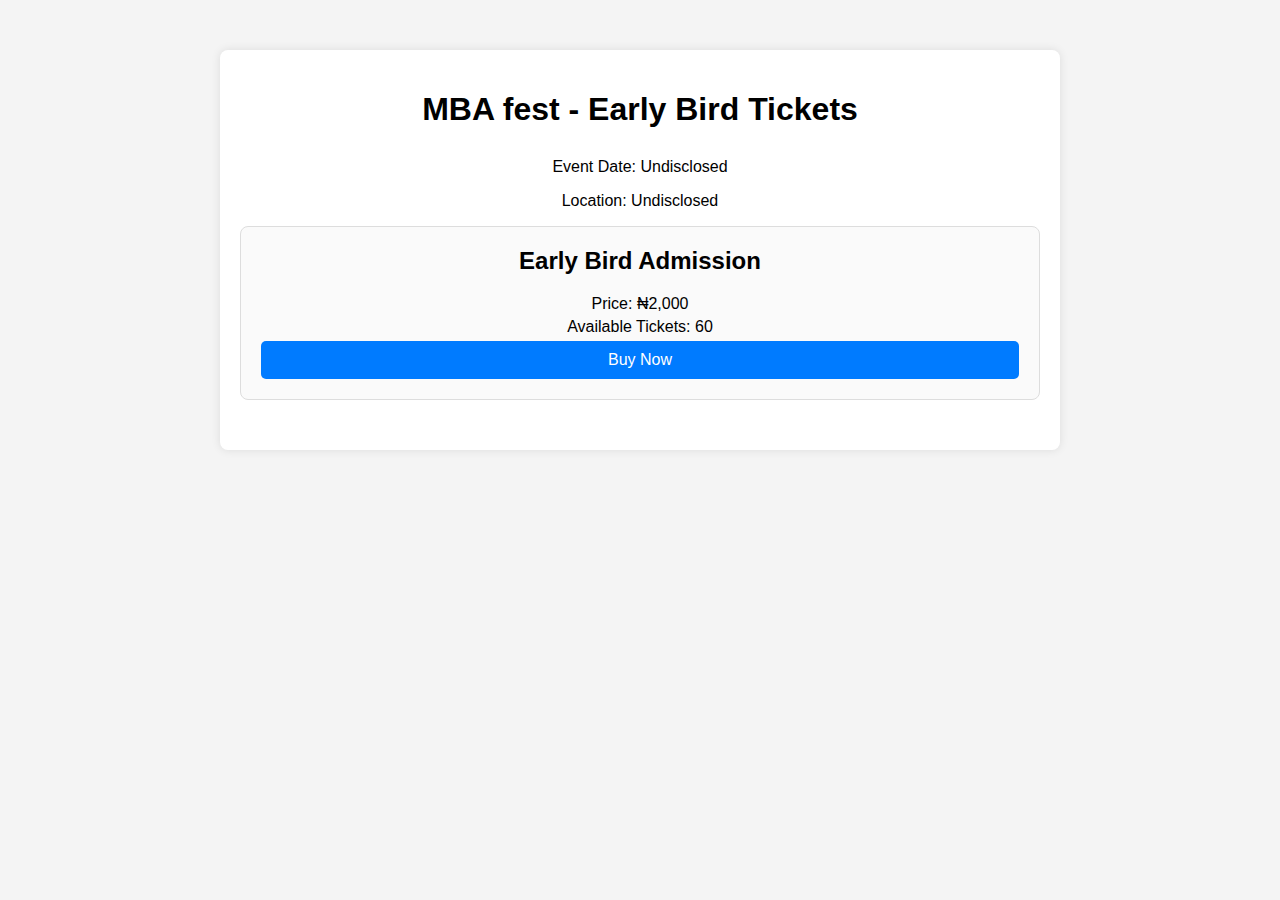
<file: event/popup/index.html>
<!DOCTYPE html>
<html lang="en">
<head>
    <meta charset="UTF-8">
    <meta name="viewport" content="width=device-width, initial-scale=1.0">
    <title>21SYNERGY Early Bird Ticket</title>
    <link rel="stylesheet" href="styles.css">
</head>
<body>
    <div class="container">
        <h1>MBA fest - Early Bird Tickets</h1>
        <p>Event Date: Undisclosed</p>
        <p>Location: Undisclosed</p>

        <div class="ticket">
            <h2>Early Bird Admission</h2>
            <p>Price: ₦2,000</p>
            <p id="early-available">Available Tickets: <span>60</span></p>
            <button id="open-modal">Buy Now</button>
        </div>
    </div>

    <!-- Modal -->
    <div id="modal" class="modal">
        <div class="modal-content">
            <span class="close">&times;</span>
            <h2>Complete Your Purchase</h2>
            <form id="purchase-form">
                <div>
                    <label for="name">Full Name:</label>
                    <input type="text" id="name" name="name" required>
                </div>
                <div>
                    <label for="email">Email:</label>
                    <input type="email" id="email" name="email" required>
                </div>
                <div>
                    <label for="phone">Phone Number:</label>
                    <input type="tel" id="phone" name="phone" required>
                </div>
                <button type="submit" id="paystack-button">Pay with Paystack</button>
            </form>
        </div>
    </div>

    <!-- Paystack Script -->
    <script src="https://js.paystack.co/v1/inline.js"></script>
    <script src="script.js"></script>
</body>
</html>
</file>
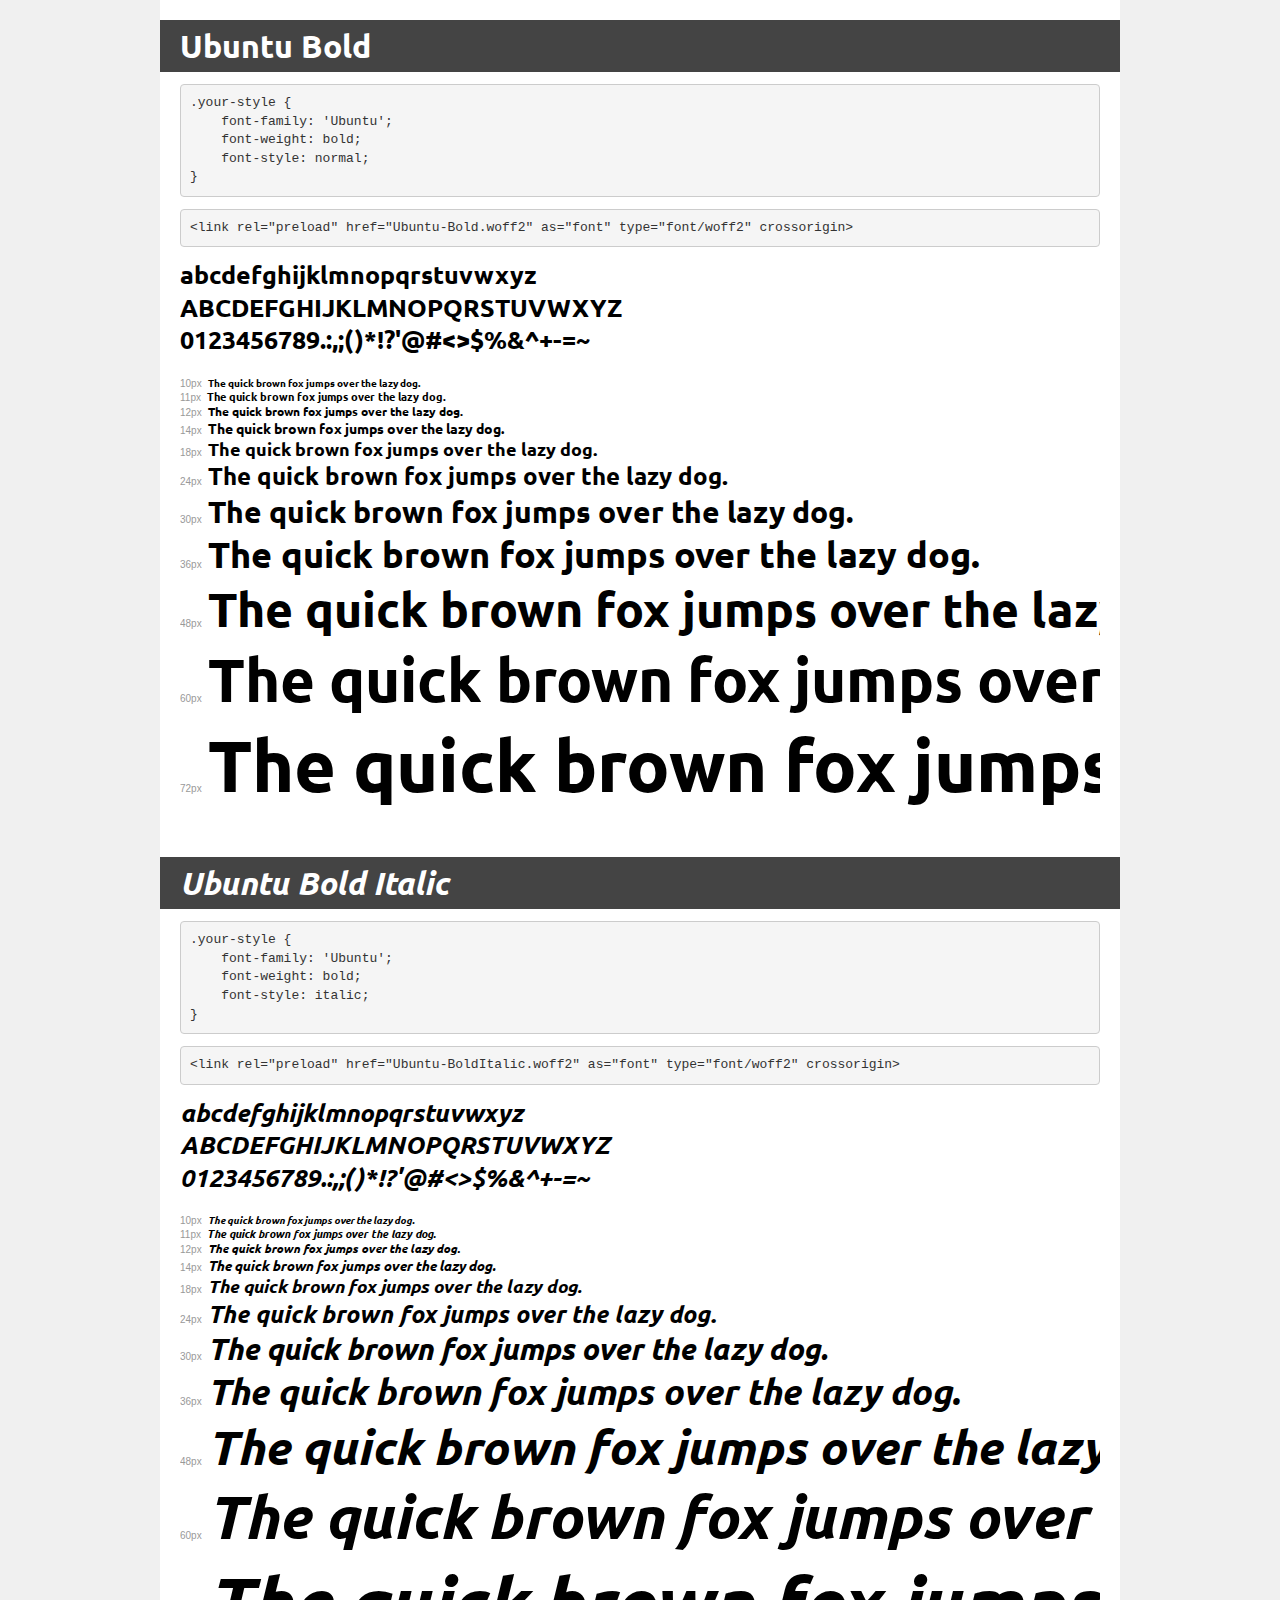
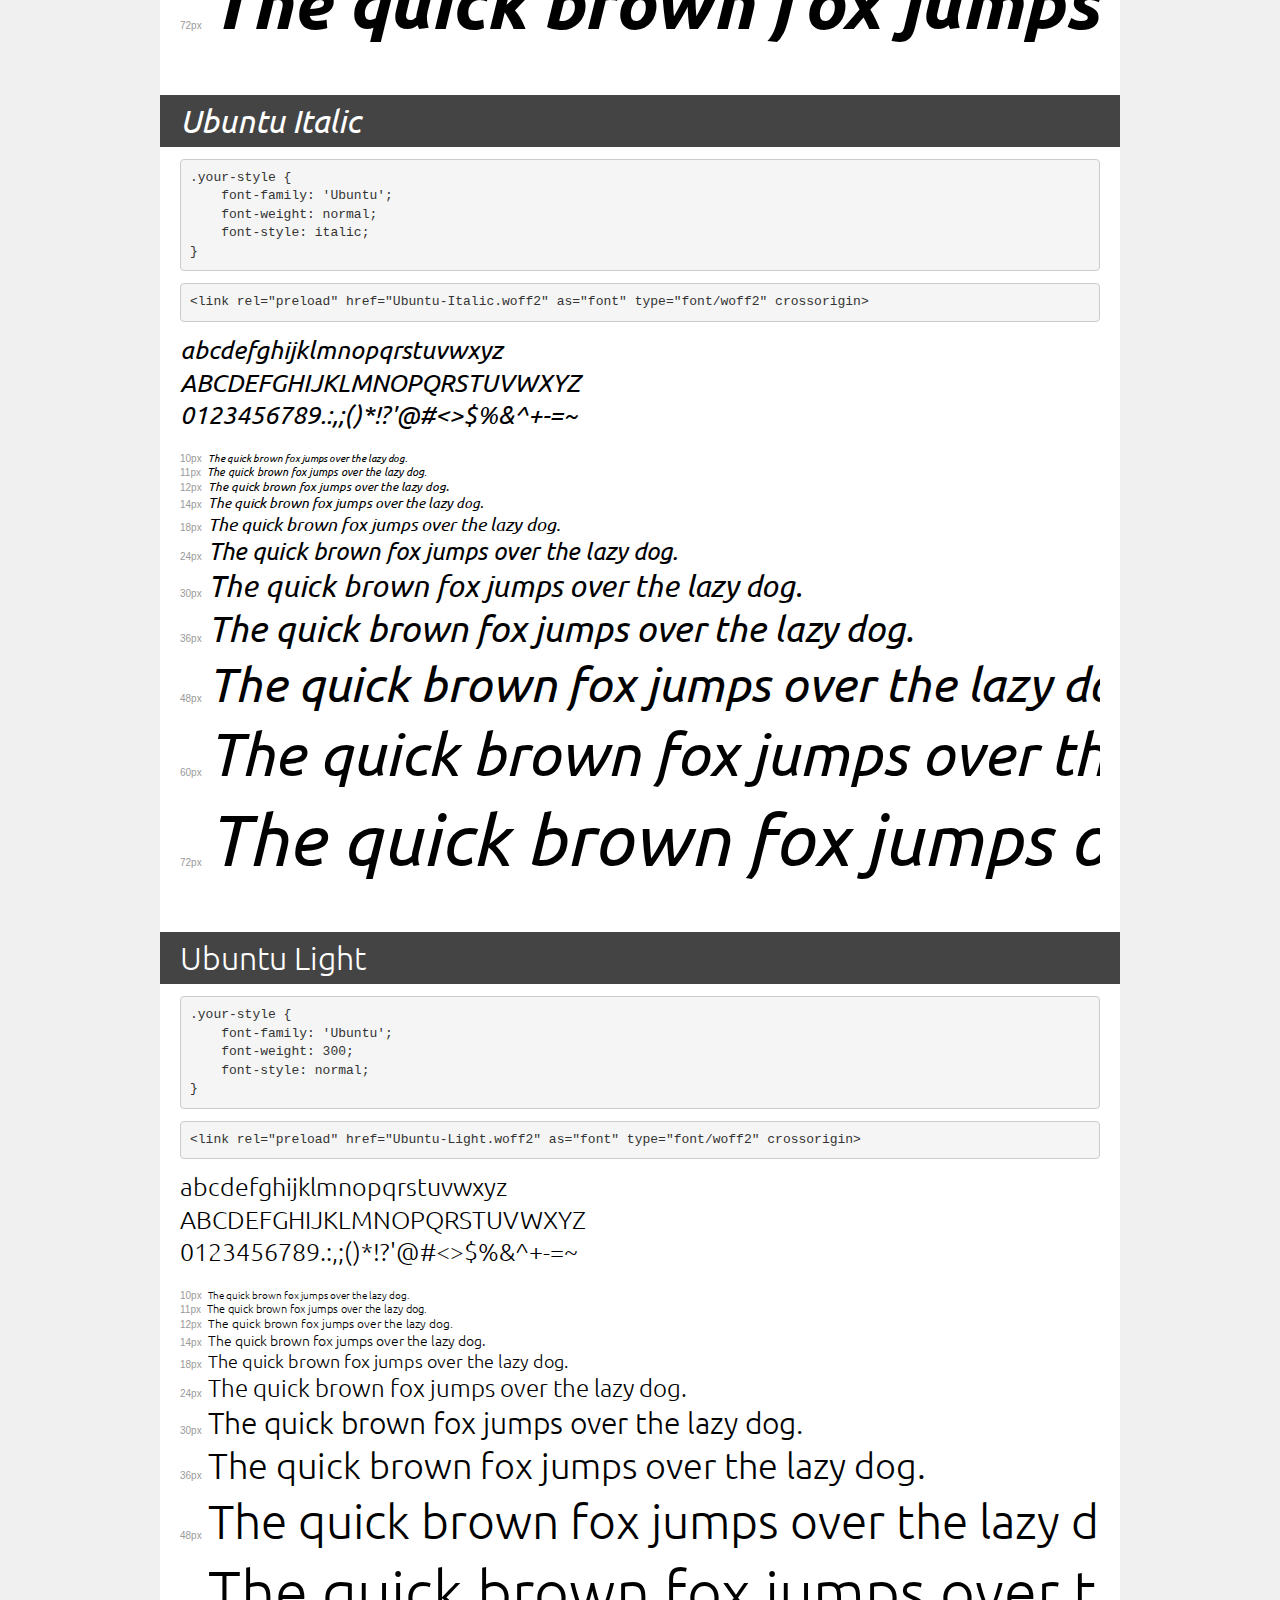
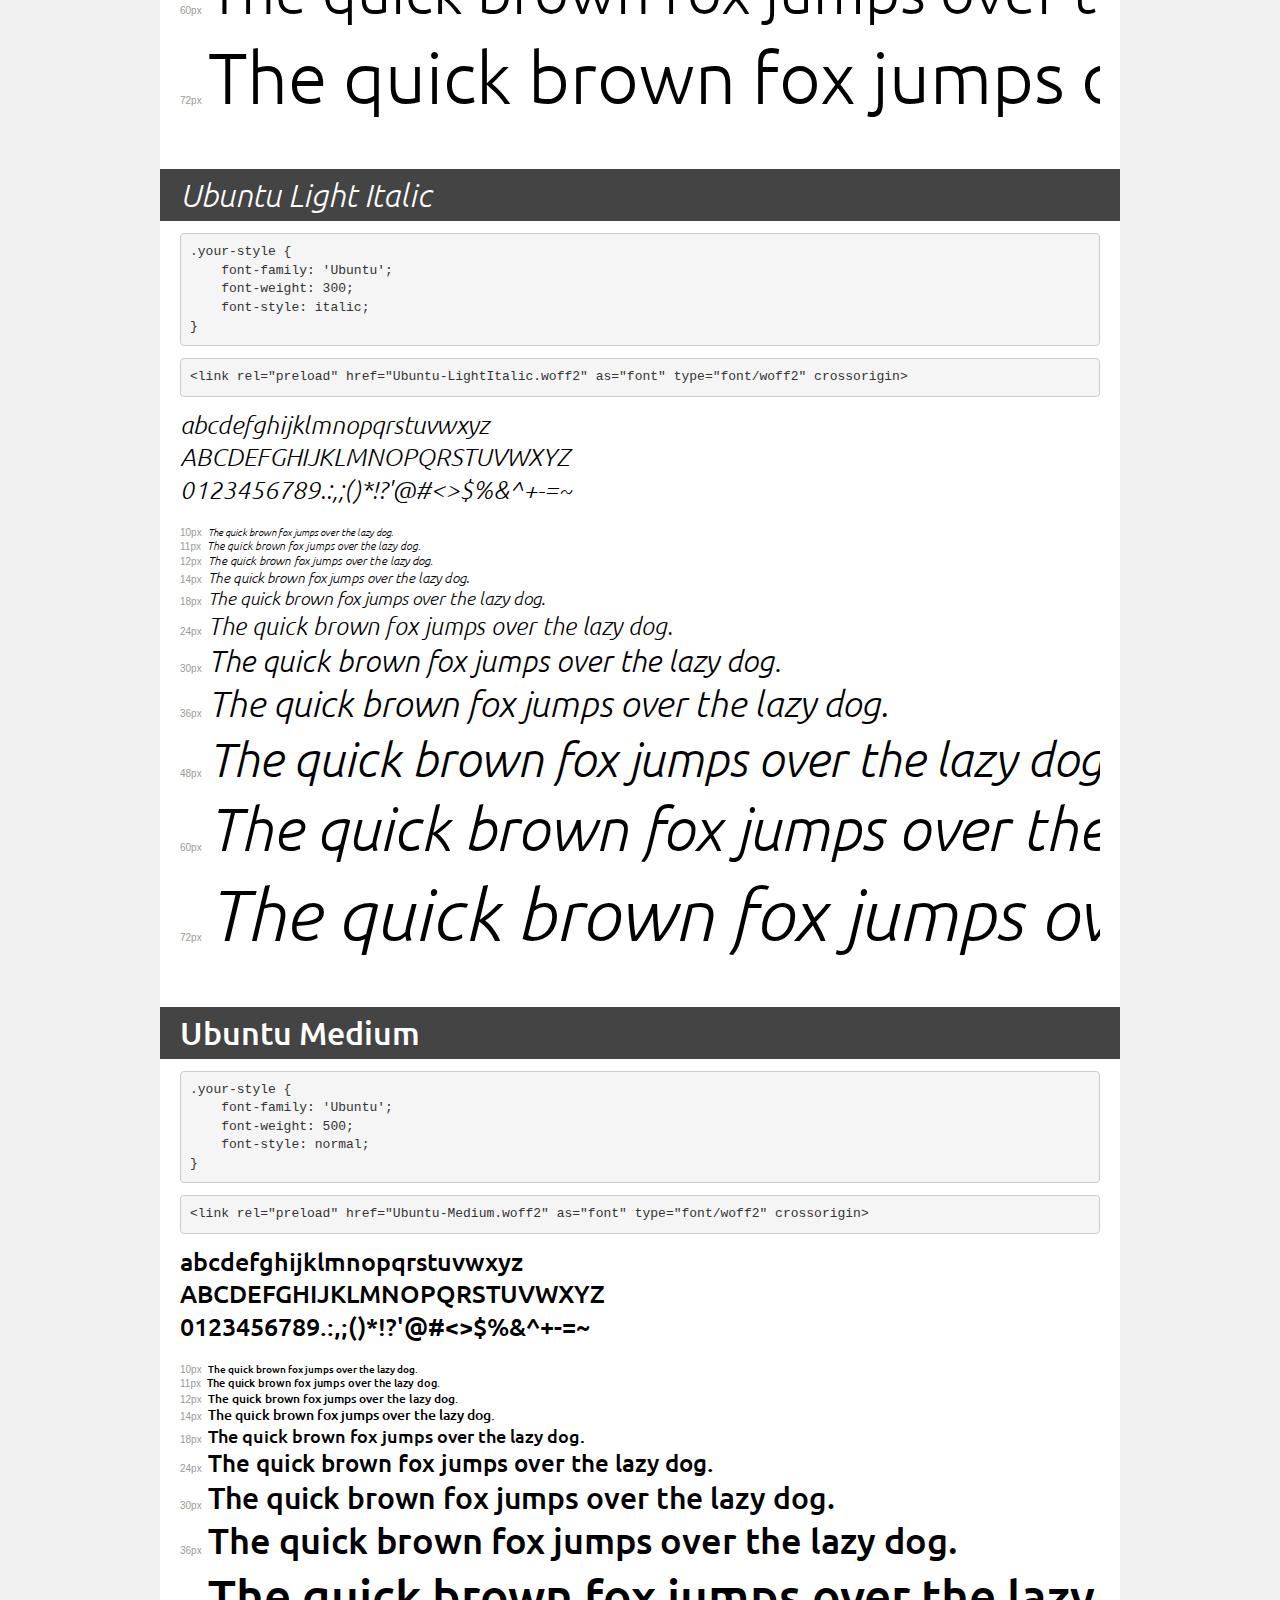
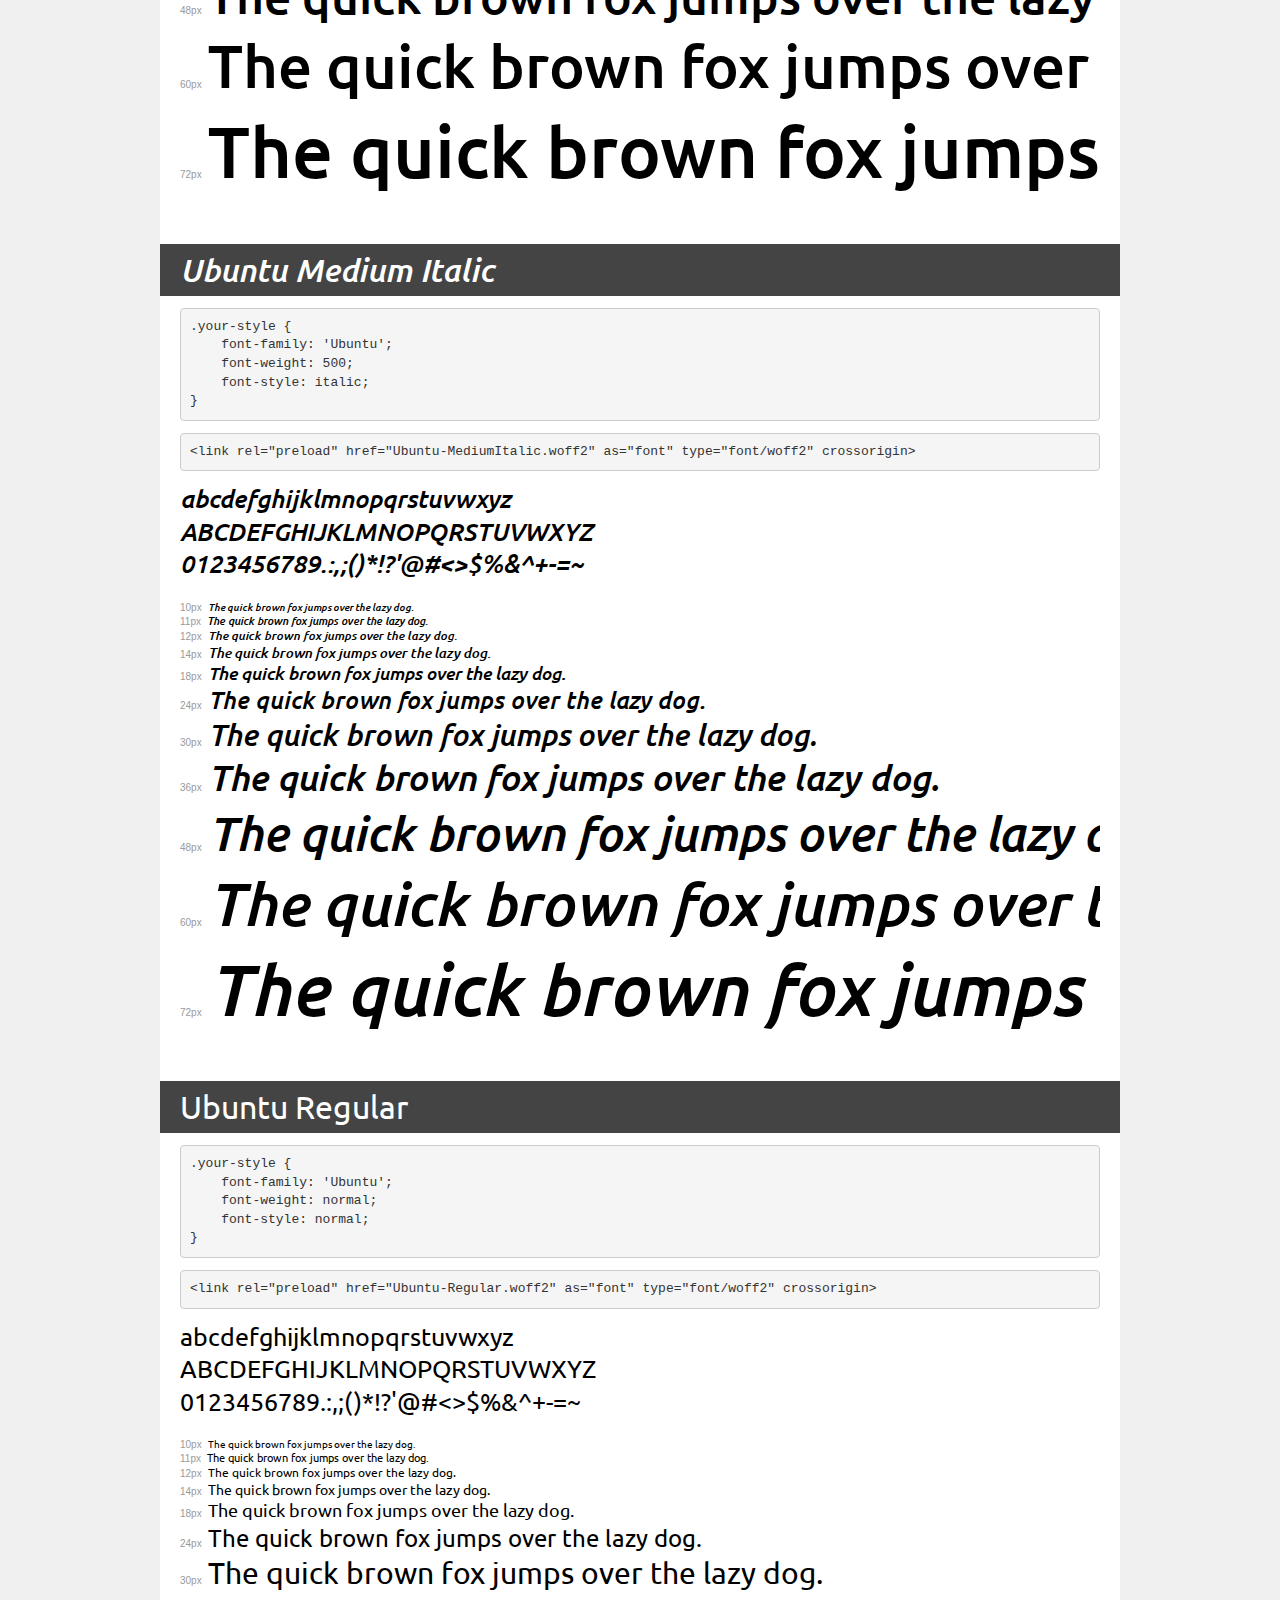
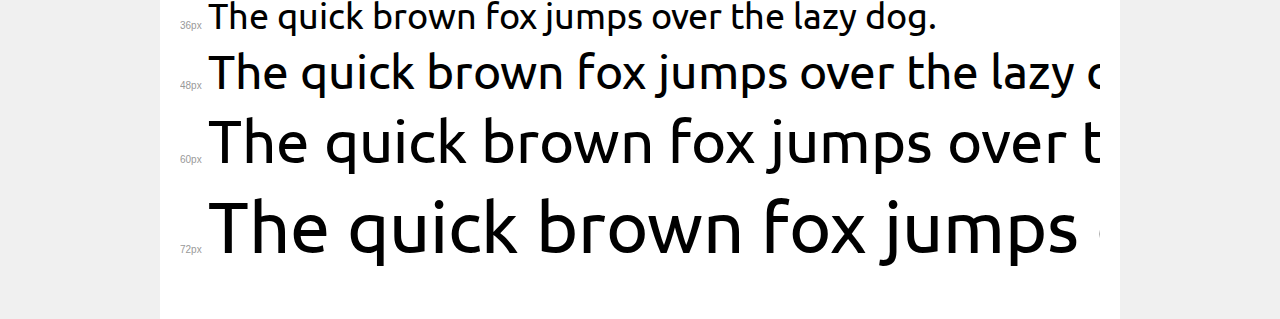
<file: assets/font/demo.html>
<!DOCTYPE html>
<html lang="en">
<head>
    <meta charset="utf-8">
    <meta http-equiv="X-UA-Compatible" content="IE=edge">
    <meta name="viewport" content="width=device-width, initial-scale=1">
    <meta name="robots" content="noindex, noarchive">
    <meta name="format-detection" content="telephone=no">
    <title>Transfonter demo</title>
    <link href="stylesheet.css" rel="stylesheet">
    <style>
        /*
        http://meyerweb.com/eric/tools/css/reset/
        v2.0 | 20110126
        License: none (public domain)
        */
        html, body, div, span, applet, object, iframe,
        h1, h2, h3, h4, h5, h6, p, blockquote, pre,
        a, abbr, acronym, address, big, cite, code,
        del, dfn, em, img, ins, kbd, q, s, samp,
        small, strike, strong, sub, sup, tt, var,
        b, u, i, center,
        dl, dt, dd, ol, ul, li,
        fieldset, form, label, legend,
        table, caption, tbody, tfoot, thead, tr, th, td,
        article, aside, canvas, details, embed,
        figure, figcaption, footer, header, hgroup,
        menu, nav, output, ruby, section, summary,
        time, mark, audio, video {
            margin: 0;
            padding: 0;
            border: 0;
            font-size: 100%;
            font: inherit;
            vertical-align: baseline;
        }
        /* HTML5 display-role reset for older browsers */
        article, aside, details, figcaption, figure,
        footer, header, hgroup, menu, nav, section {
            display: block;
        }
        body {
            line-height: 1;
        }
        ol, ul {
            list-style: none;
        }
        blockquote, q {
            quotes: none;
        }
        blockquote:before, blockquote:after,
        q:before, q:after {
            content: '';
            content: none;
        }
        table {
            border-collapse: collapse;
            border-spacing: 0;
        }
        /* demo styles */
        body {
            background: #f0f0f0;
            color: #000;
        }
        .page {
            background: #fff;
            width: 920px;
            margin: 0 auto;
            padding: 20px 20px 0 20px;
            overflow: hidden;
        }
        .font-container {
            overflow-x: auto;
            overflow-y: hidden;
            margin-bottom: 40px;
            line-height: 1.3;
            white-space: nowrap;
            padding-bottom: 5px;
        }
        h1 {
            position: relative;
            background: #444;
            font-size: 32px;
            color: #fff;
            padding: 10px 20px;
            margin: 0 -20px 12px -20px;
        }
        .letters {
            font-size: 25px;
            margin-bottom: 20px;
        }
        .s10:before {
            content: '10px';
        }
        .s11:before {
            content: '11px';
        }
        .s12:before {
            content: '12px';
        }
        .s14:before {
            content: '14px';
        }
        .s18:before {
            content: '18px';
        }
        .s24:before {
            content: '24px';
        }
        .s30:before {
            content: '30px';
        }
        .s36:before {
            content: '36px';
        }
        .s48:before {
            content: '48px';
        }
        .s60:before {
            content: '60px';
        }
        .s72:before {
            content: '72px';
        }
        .s10:before, .s11:before, .s12:before, .s14:before,
        .s18:before, .s24:before, .s30:before, .s36:before,
        .s48:before, .s60:before, .s72:before {
            font-family: Arial, sans-serif;
            font-size: 10px;
            font-weight: normal;
            font-style: normal;
            color: #999;
            padding-right: 6px;
        }
        pre {
            display: block;
            padding: 9px;
            margin: 0 0 12px;
            font-family: Monaco, Menlo, Consolas, "Courier New", monospace;
            font-size: 13px;
            line-height: 1.428571429;
            color: #333;
            font-weight: normal;
            font-style: normal;
            background-color: #f5f5f5;
            border: 1px solid #ccc;
            overflow-x: auto;
            border-radius: 4px;
        }
        /* responsive */
        @media (max-width: 959px) {
            .page {
                width: auto;
                margin: 0;
            }
        }
    </style>
</head>
<body>
<div class="page">
    <div class="demo">
        <h1 style="font-family: 'Ubuntu'; font-weight: bold; font-style: normal;">Ubuntu Bold</h1>
        <pre title="Usage">.your-style {
    font-family: 'Ubuntu';
    font-weight: bold;
    font-style: normal;
}</pre>
        <pre title="Preload (optional)">
&lt;link rel=&quot;preload&quot; href=&quot;Ubuntu-Bold.woff2&quot; as=&quot;font&quot; type=&quot;font/woff2&quot; crossorigin&gt;</pre>
        <div class="font-container" style="font-family: 'Ubuntu'; font-weight: bold; font-style: normal;">
            <p class="letters">
                abcdefghijklmnopqrstuvwxyz<br>
ABCDEFGHIJKLMNOPQRSTUVWXYZ<br>
                0123456789.:,;()*!?'@#&lt;&gt;$%&^+-=~
            </p>
            <p class="s10" style="font-size: 10px;">The quick brown fox jumps over the lazy dog.</p>
            <p class="s11" style="font-size: 11px;">The quick brown fox jumps over the lazy dog.</p>
            <p class="s12" style="font-size: 12px;">The quick brown fox jumps over the lazy dog.</p>
            <p class="s14" style="font-size: 14px;">The quick brown fox jumps over the lazy dog.</p>
            <p class="s18" style="font-size: 18px;">The quick brown fox jumps over the lazy dog.</p>
            <p class="s24" style="font-size: 24px;">The quick brown fox jumps over the lazy dog.</p>
            <p class="s30" style="font-size: 30px;">The quick brown fox jumps over the lazy dog.</p>
            <p class="s36" style="font-size: 36px;">The quick brown fox jumps over the lazy dog.</p>
            <p class="s48" style="font-size: 48px;">The quick brown fox jumps over the lazy dog.</p>
            <p class="s60" style="font-size: 60px;">The quick brown fox jumps over the lazy dog.</p>
            <p class="s72" style="font-size: 72px;">The quick brown fox jumps over the lazy dog.</p>
        </div>
    </div>

    <div class="demo">
        <h1 style="font-family: 'Ubuntu'; font-weight: bold; font-style: italic;">Ubuntu Bold Italic</h1>
        <pre title="Usage">.your-style {
    font-family: 'Ubuntu';
    font-weight: bold;
    font-style: italic;
}</pre>
        <pre title="Preload (optional)">
&lt;link rel=&quot;preload&quot; href=&quot;Ubuntu-BoldItalic.woff2&quot; as=&quot;font&quot; type=&quot;font/woff2&quot; crossorigin&gt;</pre>
        <div class="font-container" style="font-family: 'Ubuntu'; font-weight: bold; font-style: italic;">
            <p class="letters">
                abcdefghijklmnopqrstuvwxyz<br>
ABCDEFGHIJKLMNOPQRSTUVWXYZ<br>
                0123456789.:,;()*!?'@#&lt;&gt;$%&^+-=~
            </p>
            <p class="s10" style="font-size: 10px;">The quick brown fox jumps over the lazy dog.</p>
            <p class="s11" style="font-size: 11px;">The quick brown fox jumps over the lazy dog.</p>
            <p class="s12" style="font-size: 12px;">The quick brown fox jumps over the lazy dog.</p>
            <p class="s14" style="font-size: 14px;">The quick brown fox jumps over the lazy dog.</p>
            <p class="s18" style="font-size: 18px;">The quick brown fox jumps over the lazy dog.</p>
            <p class="s24" style="font-size: 24px;">The quick brown fox jumps over the lazy dog.</p>
            <p class="s30" style="font-size: 30px;">The quick brown fox jumps over the lazy dog.</p>
            <p class="s36" style="font-size: 36px;">The quick brown fox jumps over the lazy dog.</p>
            <p class="s48" style="font-size: 48px;">The quick brown fox jumps over the lazy dog.</p>
            <p class="s60" style="font-size: 60px;">The quick brown fox jumps over the lazy dog.</p>
            <p class="s72" style="font-size: 72px;">The quick brown fox jumps over the lazy dog.</p>
        </div>
    </div>

    <div class="demo">
        <h1 style="font-family: 'Ubuntu'; font-weight: normal; font-style: italic;">Ubuntu Italic</h1>
        <pre title="Usage">.your-style {
    font-family: 'Ubuntu';
    font-weight: normal;
    font-style: italic;
}</pre>
        <pre title="Preload (optional)">
&lt;link rel=&quot;preload&quot; href=&quot;Ubuntu-Italic.woff2&quot; as=&quot;font&quot; type=&quot;font/woff2&quot; crossorigin&gt;</pre>
        <div class="font-container" style="font-family: 'Ubuntu'; font-weight: normal; font-style: italic;">
            <p class="letters">
                abcdefghijklmnopqrstuvwxyz<br>
ABCDEFGHIJKLMNOPQRSTUVWXYZ<br>
                0123456789.:,;()*!?'@#&lt;&gt;$%&^+-=~
            </p>
            <p class="s10" style="font-size: 10px;">The quick brown fox jumps over the lazy dog.</p>
            <p class="s11" style="font-size: 11px;">The quick brown fox jumps over the lazy dog.</p>
            <p class="s12" style="font-size: 12px;">The quick brown fox jumps over the lazy dog.</p>
            <p class="s14" style="font-size: 14px;">The quick brown fox jumps over the lazy dog.</p>
            <p class="s18" style="font-size: 18px;">The quick brown fox jumps over the lazy dog.</p>
            <p class="s24" style="font-size: 24px;">The quick brown fox jumps over the lazy dog.</p>
            <p class="s30" style="font-size: 30px;">The quick brown fox jumps over the lazy dog.</p>
            <p class="s36" style="font-size: 36px;">The quick brown fox jumps over the lazy dog.</p>
            <p class="s48" style="font-size: 48px;">The quick brown fox jumps over the lazy dog.</p>
            <p class="s60" style="font-size: 60px;">The quick brown fox jumps over the lazy dog.</p>
            <p class="s72" style="font-size: 72px;">The quick brown fox jumps over the lazy dog.</p>
        </div>
    </div>

    <div class="demo">
        <h1 style="font-family: 'Ubuntu'; font-weight: 300; font-style: normal;">Ubuntu Light</h1>
        <pre title="Usage">.your-style {
    font-family: 'Ubuntu';
    font-weight: 300;
    font-style: normal;
}</pre>
        <pre title="Preload (optional)">
&lt;link rel=&quot;preload&quot; href=&quot;Ubuntu-Light.woff2&quot; as=&quot;font&quot; type=&quot;font/woff2&quot; crossorigin&gt;</pre>
        <div class="font-container" style="font-family: 'Ubuntu'; font-weight: 300; font-style: normal;">
            <p class="letters">
                abcdefghijklmnopqrstuvwxyz<br>
ABCDEFGHIJKLMNOPQRSTUVWXYZ<br>
                0123456789.:,;()*!?'@#&lt;&gt;$%&^+-=~
            </p>
            <p class="s10" style="font-size: 10px;">The quick brown fox jumps over the lazy dog.</p>
            <p class="s11" style="font-size: 11px;">The quick brown fox jumps over the lazy dog.</p>
            <p class="s12" style="font-size: 12px;">The quick brown fox jumps over the lazy dog.</p>
            <p class="s14" style="font-size: 14px;">The quick brown fox jumps over the lazy dog.</p>
            <p class="s18" style="font-size: 18px;">The quick brown fox jumps over the lazy dog.</p>
            <p class="s24" style="font-size: 24px;">The quick brown fox jumps over the lazy dog.</p>
            <p class="s30" style="font-size: 30px;">The quick brown fox jumps over the lazy dog.</p>
            <p class="s36" style="font-size: 36px;">The quick brown fox jumps over the lazy dog.</p>
            <p class="s48" style="font-size: 48px;">The quick brown fox jumps over the lazy dog.</p>
            <p class="s60" style="font-size: 60px;">The quick brown fox jumps over the lazy dog.</p>
            <p class="s72" style="font-size: 72px;">The quick brown fox jumps over the lazy dog.</p>
        </div>
    </div>

    <div class="demo">
        <h1 style="font-family: 'Ubuntu'; font-weight: 300; font-style: italic;">Ubuntu Light Italic</h1>
        <pre title="Usage">.your-style {
    font-family: 'Ubuntu';
    font-weight: 300;
    font-style: italic;
}</pre>
        <pre title="Preload (optional)">
&lt;link rel=&quot;preload&quot; href=&quot;Ubuntu-LightItalic.woff2&quot; as=&quot;font&quot; type=&quot;font/woff2&quot; crossorigin&gt;</pre>
        <div class="font-container" style="font-family: 'Ubuntu'; font-weight: 300; font-style: italic;">
            <p class="letters">
                abcdefghijklmnopqrstuvwxyz<br>
ABCDEFGHIJKLMNOPQRSTUVWXYZ<br>
                0123456789.:,;()*!?'@#&lt;&gt;$%&^+-=~
            </p>
            <p class="s10" style="font-size: 10px;">The quick brown fox jumps over the lazy dog.</p>
            <p class="s11" style="font-size: 11px;">The quick brown fox jumps over the lazy dog.</p>
            <p class="s12" style="font-size: 12px;">The quick brown fox jumps over the lazy dog.</p>
            <p class="s14" style="font-size: 14px;">The quick brown fox jumps over the lazy dog.</p>
            <p class="s18" style="font-size: 18px;">The quick brown fox jumps over the lazy dog.</p>
            <p class="s24" style="font-size: 24px;">The quick brown fox jumps over the lazy dog.</p>
            <p class="s30" style="font-size: 30px;">The quick brown fox jumps over the lazy dog.</p>
            <p class="s36" style="font-size: 36px;">The quick brown fox jumps over the lazy dog.</p>
            <p class="s48" style="font-size: 48px;">The quick brown fox jumps over the lazy dog.</p>
            <p class="s60" style="font-size: 60px;">The quick brown fox jumps over the lazy dog.</p>
            <p class="s72" style="font-size: 72px;">The quick brown fox jumps over the lazy dog.</p>
        </div>
    </div>

    <div class="demo">
        <h1 style="font-family: 'Ubuntu'; font-weight: 500; font-style: normal;">Ubuntu Medium</h1>
        <pre title="Usage">.your-style {
    font-family: 'Ubuntu';
    font-weight: 500;
    font-style: normal;
}</pre>
        <pre title="Preload (optional)">
&lt;link rel=&quot;preload&quot; href=&quot;Ubuntu-Medium.woff2&quot; as=&quot;font&quot; type=&quot;font/woff2&quot; crossorigin&gt;</pre>
        <div class="font-container" style="font-family: 'Ubuntu'; font-weight: 500; font-style: normal;">
            <p class="letters">
                abcdefghijklmnopqrstuvwxyz<br>
ABCDEFGHIJKLMNOPQRSTUVWXYZ<br>
                0123456789.:,;()*!?'@#&lt;&gt;$%&^+-=~
            </p>
            <p class="s10" style="font-size: 10px;">The quick brown fox jumps over the lazy dog.</p>
            <p class="s11" style="font-size: 11px;">The quick brown fox jumps over the lazy dog.</p>
            <p class="s12" style="font-size: 12px;">The quick brown fox jumps over the lazy dog.</p>
            <p class="s14" style="font-size: 14px;">The quick brown fox jumps over the lazy dog.</p>
            <p class="s18" style="font-size: 18px;">The quick brown fox jumps over the lazy dog.</p>
            <p class="s24" style="font-size: 24px;">The quick brown fox jumps over the lazy dog.</p>
            <p class="s30" style="font-size: 30px;">The quick brown fox jumps over the lazy dog.</p>
            <p class="s36" style="font-size: 36px;">The quick brown fox jumps over the lazy dog.</p>
            <p class="s48" style="font-size: 48px;">The quick brown fox jumps over the lazy dog.</p>
            <p class="s60" style="font-size: 60px;">The quick brown fox jumps over the lazy dog.</p>
            <p class="s72" style="font-size: 72px;">The quick brown fox jumps over the lazy dog.</p>
        </div>
    </div>

    <div class="demo">
        <h1 style="font-family: 'Ubuntu'; font-weight: 500; font-style: italic;">Ubuntu Medium Italic</h1>
        <pre title="Usage">.your-style {
    font-family: 'Ubuntu';
    font-weight: 500;
    font-style: italic;
}</pre>
        <pre title="Preload (optional)">
&lt;link rel=&quot;preload&quot; href=&quot;Ubuntu-MediumItalic.woff2&quot; as=&quot;font&quot; type=&quot;font/woff2&quot; crossorigin&gt;</pre>
        <div class="font-container" style="font-family: 'Ubuntu'; font-weight: 500; font-style: italic;">
            <p class="letters">
                abcdefghijklmnopqrstuvwxyz<br>
ABCDEFGHIJKLMNOPQRSTUVWXYZ<br>
                0123456789.:,;()*!?'@#&lt;&gt;$%&^+-=~
            </p>
            <p class="s10" style="font-size: 10px;">The quick brown fox jumps over the lazy dog.</p>
            <p class="s11" style="font-size: 11px;">The quick brown fox jumps over the lazy dog.</p>
            <p class="s12" style="font-size: 12px;">The quick brown fox jumps over the lazy dog.</p>
            <p class="s14" style="font-size: 14px;">The quick brown fox jumps over the lazy dog.</p>
            <p class="s18" style="font-size: 18px;">The quick brown fox jumps over the lazy dog.</p>
            <p class="s24" style="font-size: 24px;">The quick brown fox jumps over the lazy dog.</p>
            <p class="s30" style="font-size: 30px;">The quick brown fox jumps over the lazy dog.</p>
            <p class="s36" style="font-size: 36px;">The quick brown fox jumps over the lazy dog.</p>
            <p class="s48" style="font-size: 48px;">The quick brown fox jumps over the lazy dog.</p>
            <p class="s60" style="font-size: 60px;">The quick brown fox jumps over the lazy dog.</p>
            <p class="s72" style="font-size: 72px;">The quick brown fox jumps over the lazy dog.</p>
        </div>
    </div>

    <div class="demo">
        <h1 style="font-family: 'Ubuntu'; font-weight: normal; font-style: normal;">Ubuntu Regular</h1>
        <pre title="Usage">.your-style {
    font-family: 'Ubuntu';
    font-weight: normal;
    font-style: normal;
}</pre>
        <pre title="Preload (optional)">
&lt;link rel=&quot;preload&quot; href=&quot;Ubuntu-Regular.woff2&quot; as=&quot;font&quot; type=&quot;font/woff2&quot; crossorigin&gt;</pre>
        <div class="font-container" style="font-family: 'Ubuntu'; font-weight: normal; font-style: normal;">
            <p class="letters">
                abcdefghijklmnopqrstuvwxyz<br>
ABCDEFGHIJKLMNOPQRSTUVWXYZ<br>
                0123456789.:,;()*!?'@#&lt;&gt;$%&^+-=~
            </p>
            <p class="s10" style="font-size: 10px;">The quick brown fox jumps over the lazy dog.</p>
            <p class="s11" style="font-size: 11px;">The quick brown fox jumps over the lazy dog.</p>
            <p class="s12" style="font-size: 12px;">The quick brown fox jumps over the lazy dog.</p>
            <p class="s14" style="font-size: 14px;">The quick brown fox jumps over the lazy dog.</p>
            <p class="s18" style="font-size: 18px;">The quick brown fox jumps over the lazy dog.</p>
            <p class="s24" style="font-size: 24px;">The quick brown fox jumps over the lazy dog.</p>
            <p class="s30" style="font-size: 30px;">The quick brown fox jumps over the lazy dog.</p>
            <p class="s36" style="font-size: 36px;">The quick brown fox jumps over the lazy dog.</p>
            <p class="s48" style="font-size: 48px;">The quick brown fox jumps over the lazy dog.</p>
            <p class="s60" style="font-size: 60px;">The quick brown fox jumps over the lazy dog.</p>
            <p class="s72" style="font-size: 72px;">The quick brown fox jumps over the lazy dog.</p>
        </div>
    </div>

</div>
</body>
</html>
</file>
<file: assets/font/stylesheet.css>
@font-face {
    font-family: 'Ubuntu';
    src: url('Ubuntu-Bold.woff2') format('woff2'),
        url('Ubuntu-Bold.woff') format('woff');
    font-weight: bold;
    font-style: normal;
    font-display: swap;
}

@font-face {
    font-family: 'Ubuntu';
    src: url('Ubuntu-BoldItalic.woff2') format('woff2'),
        url('Ubuntu-BoldItalic.woff') format('woff');
    font-weight: bold;
    font-style: italic;
    font-display: swap;
}

@font-face {
    font-family: 'Ubuntu';
    src: url('Ubuntu-Italic.woff2') format('woff2'),
        url('Ubuntu-Italic.woff') format('woff');
    font-weight: normal;
    font-style: italic;
    font-display: swap;
}

@font-face {
    font-family: 'Ubuntu';
    src: url('Ubuntu-Light.woff2') format('woff2'),
        url('Ubuntu-Light.woff') format('woff');
    font-weight: 300;
    font-style: normal;
    font-display: swap;
}

@font-face {
    font-family: 'Ubuntu';
    src: url('Ubuntu-LightItalic.woff2') format('woff2'),
        url('Ubuntu-LightItalic.woff') format('woff');
    font-weight: 300;
    font-style: italic;
    font-display: swap;
}

@font-face {
    font-family: 'Ubuntu';
    src: url('Ubuntu-Medium.woff2') format('woff2'),
        url('Ubuntu-Medium.woff') format('woff');
    font-weight: 500;
    font-style: normal;
    font-display: swap;
}

@font-face {
    font-family: 'Ubuntu';
    src: url('Ubuntu-MediumItalic.woff2') format('woff2'),
        url('Ubuntu-MediumItalic.woff') format('woff');
    font-weight: 500;
    font-style: italic;
    font-display: swap;
}

@font-face {
    font-family: 'Ubuntu';
    src: url('Ubuntu-Regular.woff2') format('woff2'),
        url('Ubuntu-Regular.woff') format('woff');
    font-weight: normal;
    font-style: normal;
    font-display: swap;
}
</file>
<file: assets/css/style.css>
* {
    margin: 0;
    padding: 0;
    box-sizing: border-box;
    list-style-type: none !important;
    text-decoration: none !important;
    font-family: 'Ubuntu';
}

:root {
    --primary: #070a29;
    --secondary: #fff;
    --bg-color: #1b0e22;
}

body {
    background-color: var(--primary) !important;
    color: #fff;
    font-family: 'Ubuntu';
    font-size: 14px;
    font-weight: 300;
    line-height: 1.4;
}
.logo{
    
    border-radius: 50%;
}

/* menu button start */
.menu-button {
    padding: 15px 0px 15px 0px;
    cursor: pointer;
    transition: 0.3s;
}

.menu-button .bar:nth-of-type(1) {
    margin-top: 0px;
}

.menu-button .bar:nth-of-type(3) {
    margin-bottom: 0px;
}

.bar {
    position: relative;
    display: block;
    width: 40px;
    height: 4px;
    margin: 6px auto;
    background-color: #fff;
    transition: 0.3s;
}

.menu-button:hover .bar:nth-of-type(1) {
    -webkit-transform: translateY(1.5px) rotate(-4.5deg);
    -ms-transform: translateY(1.5px) rotate(-4.5deg);
    transform: translateY(10px) rotate(-45deg);
}

.menu-button:hover .bar:nth-of-type(2) {
    opacity: 0;
}

.menu-button:hover .bar:nth-of-type(3) {
    -webkit-transform: translateY(-1.5px) rotate(4.5deg);
    -ms-transform: translateY(-1.5px) rotate(4.5deg);
    transform: translateY(-10px) rotate(45deg);
}

.cross .bar:nth-of-type(1) {
    -webkit-transform: translateY(15px) rotate(-45deg);
    -ms-transform: translateY(15px) rotate(-45deg);
    transform: translateY(15px) rotate(90deg);
}

.cross .bar:nth-of-type(2) {
    opacity: 0;
}

.cross .bar:nth-of-type(3) {
    -webkit-transform: translateY(-15px) rotate(45deg);
    -ms-transform: translateY(-15px) rotate(45deg);
    transform: translateY(-15px) rotate(45deg);
}

.cross:hover .bar:nth-of-type(1) {
    -webkit-transform: translateY(13.5px) rotate(-40.5deg);
    -ms-transform: translateY(13.5px) rotate(-40.5deg);
    transform: translateY(13.5px) rotate(-40.5deg);
}

.cross:hover .bar:nth-of-type(2) {
    opacity: 0.1;
}

.cross:hover .bar:nth-of-type(3) {
    -webkit-transform: translateY(-13.5px) rotate(40.5deg);
    -ms-transform: translateY(-13.5px) rotate(40.5deg);
    transform: translateY(-13.5px) rotate(40.5deg);
}

/* menu button start */
.big {
    max-width: 1650px !important;
}

main {
    overflow: hidden;
    position: relative;
}

header {
    background: var(--primary);
    overflow: hidden;
}

.sticky {
    position: sticky;
    top: 0;
    z-index: 9;
    animation: bhai 2s linear;
}

@keyframes bhai {
    0% {
        opacity: 0;
        transform: translateY(-42px);
    }

    100% {
        opacity: 1;
        transform: translateY(0px);
    }
}

.header-inner {
    position: relative;
    padding: 14px 0px;
    z-index: 232;
}

.header-inner .logo {
    max-width: 150px;
}

.header-inner .menu-wrap {
    display: block !important;
}

.nav-menu {
    margin-bottom: 0 !important;
}

.offcanvas {
    background-color: #070a29 !important;
}

.offcanvas-menu li>a {
    font-size: 1.5rem;
    color: var(--primary);
    /* padding: 0 2rem; */
    text-decoration: none;
}

.offcanvas-header {
    border-bottom: 3px solid #9841ff;
}

.offcanvas-menu li {
    border-bottom: 3px solid #9841ff;
}

.offcanvas.offcanvas-top {
    top: 104px !important;
}

.btn-close {
    height: 0 !important;
    width: 0 !important;
}

.search {
    border-radius: 50px;
    padding: 6px;
    transition: all .4s ease-in-out;
}

.search .textbox {
    width: 0;
    text-indent: 16px;
    transition: all .4s ease-in-out;
}

.search input {
    background: transparent;
    outline: none;
    border: none;
    caret-color: #fff;  
    font-size: 18px;
}

.search {
    background-color: rgba(255, 255, 255, .1);
}

.search:hover .textbox {
    width: 180px;
}

.search .s-icon {
    width: 50px;
    height: 50px;
    background-color: #5c27fe;
}

.nav-menu li>a {
    display: block;
    font-size: 16px;
    letter-spacing: -.2px;
    font-weight: 600;
    text-transform: capitalize;
    color: var(--secondary);
    text-decoration: none;
    margin: 0 15px;
    line-height: 1;
    position: relative;
    z-index: 1;
}

.nav-menu li>a::before {
    background-color: #9841ff;
    content: '';
    position: absolute;
    left: 0;
    bottom: -10px;
    display: inline-block;
    width: 100%;
    height: 4px;
    transform-origin: left;
    transform: scaleX(0);
    transition: .3s cubic-bezier(.45, .1, 0, .95);
}

.nav-menu .home a::before {
    transform: scaleX(1);
}

.nav-menu li a:hover::before {
    transform: scaleX(1);
}

.mobile-button {
    background-color: transparent;
    cursor: pointer;
    display: none;
    height: 26px;
    margin-left: 30px;
    position: absolute;
    right: 15px;
    transition: all .3s ease;
    width: 26px;
}

.icon {
    margin-left: 20px;
    gap: 20px;
}

.icon i {
    color: var(--secondary);
    font-size: 24px;
    cursor: pointer;
}

/* banner start */
.banner {
    background-size: cover;
    position: relative;
}

.shape-right::before {
    background: radial-gradient(34.98% 34.98% at 50% 50%, #725bda 0, rgba(6, 19, 45, 0) 100%);
    content: "";
    height: 2000px;
    right: -60%;
    opacity: .6;
    position: absolute;
    top: -70%;
    width: 2000px;
    z-index: -1;
}

.banner-left {
    padding: 127px 0;
}

.heading {
    margin-bottom: 40px;
    font-size: 60px;
    color: var(--secondary);
    font-weight: 700;
    line-height: 1.2;
}

.dis {
    font-size: 17px;
    margin-bottom: 40px;
    color: var(--secondary);
    padding-right: 44px;
}

.action-btn {
    align-items: center;
    backdrop-filter: blur(4px);
    background: linear-gradient(89.96deg, hsla(0, 0%, 100%, .05) .03%, hsla(0, 0%, 100%, .008) 49.67%, hsla(0, 0%, 100%, .05) 99.96%);
    border: 1px solid hsla(0, 0%, 100%, .1);
    border-radius: 10px;
    display: inline-flex;
    font-weight: 700;
    justify-content: flex-start;
    padding: 5px;
    overflow: hidden;
    position: relative;
    line-height: 1.5 !important;
}

.action-btn span {
    padding: 18px 56px;
    background: linear-gradient(264.28deg, #dec7ff -38.2%, #5c27fe 103.12%);
    border-radius: 10px;
    color: var(--secondary);
    transition: all .3s ease-in-out;
}

.action-btn span::after {
    background: linear-gradient(90deg, hsla(0, 0%, 100%, .13), hsla(0, 0%, 100%, .13) 77%, hsla(0, 0%, 100%, .5) 92%, hsla(0, 0%, 100%, 0));
    content: "";
    height: 100%;
    left: -127%;
    opacity: 0;
    position: absolute;
    top: -1%;
    transition: all .7s ease 0s;
    width: 300px;
}

.action-btn span:hover::after {
    opacity: 1;
    left: 0%;
    transition: all .7s ease 0s;
}

.modal-footer>* {
    margin: 0 !important;
}

input[type=password] {
    width: 100%;
    box-sizing: border-box;
    border: 2px solid #ccc;
    border-radius: 4px;
    font-size: 16px;
    background-color: white;
    background-image: url('../image/eye2.png');
    background-position: 98%;
    background-size: contain;
    background-repeat: no-repeat;
    padding: 12px 20px 12px 40px;
}

input[type=password]:focus {
    background-image: none;
}

.form-control {
    padding: 0.8rem 0.75rem !important;
}

.play {
    margin-top: 130px;
}

.play h6 {
    margin-bottom: 20px;
    color: var(--secondary);
}

.play p {
    color: hsla(0, 0%, 100%, .3);
    font-size: 14px;
}

.play ul {
    padding-left: 2px !important;
}

.play ul li {
    margin-right: 20px;
}

.play ul li i {
    font-size: 33px;
    color: var(--secondary);
    opacity: .3;
    transition: all .3s ease-in-out;
}

.play ul li:hover i {
    opacity: 1;
}

.banner-right {
    padding: 83px 0;
    position: relative;
}

.image {
    max-height: 700px;
    margin-left: auto;
    margin-right: 74px;
    position: relative;
    max-width: 551px;
}

.image video {
    border-radius: 130px;
    height: 100%;
    object-fit: cover;
    position: relative;
    z-index: 2;
}

.image::before {
    background: hsla(0, 0%, 100%, .1);
    border-radius: 130px;
    content: "";
    height: 100%;
    position: absolute;
    right: 0;
    top: 0;
    width: 100%;
    z-index: 1;
    transform: rotate(-17deg);
}

.image::after {
    background: hsla(0, 0%, 100%, .1);
    border-radius: 130px;
    content: "";
    height: 100%;
    position: absolute;
    right: 0;
    top: 0;
    width: 100%;
    z-index: 1;
    transform: rotate(-7deg);
}

.banner-right .price {
    align-items: center;
    animation: animate-1 8s linear 0s infinite;
    background: var(--secondary);
    border-radius: 30px;
    padding: 20px;
    top: 168px;
    z-index: 3;
    right: 23px;
}

@keyframes animate-1 {
    0% {
        transform: translateY(0) translateX(0);
    }

    50% {
        transform: translateY(-1.5vh) translateX(5vmin);
    }

    100% {
        transform: translateY(0) translateX(0);
    }
}

.p-icon {
    filter: drop-shadow(0 15px 20px rgba(164, 128, 255, .5));
    margin-right: 15px;
}

.content p {
    font-size: 14px;
    margin-bottom: 0 !important;
}

.content h5 {
    font-size: 20px;
    font-weight: 700;
    margin-bottom: 0 !important;
}

.owner {
    align-items: center;
    animation: animate-2 5s linear 0s infinite;
    box-shadow: 0 16px 36px rgba(0, 0, 0, .25);
    background: var(--secondary);
    border-radius: 30px;
    bottom: 206px;
    display: flex;
    left: 4px;
    padding: 20px;
    position: absolute;
    z-index: 3;
}

@keyframes animate-2 {
    0% {
        transform: translateY(0);
    }

    50% {
        transform: translateY(-5vmin);
    }

    100% {
        transform: translateY(0);
    }
}

.p-icon2 {
    border-radius: 50%;
    height: 70px;
    margin-right: 15px;
    min-width: 70px;
    width: 70px;
}

.highlight {
    -webkit-text-fill-color: transparent;
    background: linear-gradient(264.28deg, #dec7ff -38.2%, #5c27fe 103.12%);
    -webkit-background-clip: text;
    position: relative;
}

.highlight::before {
    background: url('../image/download.png') no-repeat;
    bottom: -57px;
    content: "";
    height: 64.77px;
    left: -63px;
    position: absolute;
    width: 317.39px;
}

/* banner end */
/* about start */
.about {
    padding: 0 0 100px;
}

.shape {
    background: radial-gradient(34.98% 34.98% at 50% 50%, #725bda 0, rgba(6, 19, 45, 0) 100%);
    content: "";
    height: 2000px;
    left: -60%;
    opacity: .6;
    position: absolute;
    top: -70%;
    width: 2000px;
    z-index: -1;
}

.about-right .images img {
    vertical-align: middle;
}

.about-right .images .img1 {
    border-radius: 110px;
    max-height: 533px;
    margin: 60px 0 0 -4px;
    object-fit: cover;
    position: relative;
    max-width: 420px;
    z-index: 3;
}

.about-right .images .img2 {
    animation: animate-3 9s linear 0s infinite;
    max-height: 117px;
    left: -141px;
    object-fit: cover;
    top: 230px;
    max-width: 121px;
    border-radius: 20%;
}

.about-right .images .img6 {
    animation: animate-2 15s linear 0s infinite;
    bottom: -93px;
    max-height: 246px;
    left: -108px;
    object-fit: cover;
    max-width: 255px;
    border-radius: 20%;
}

.about-right .images .img4 {
    animation: animate-3 15s linear 0s infinite;
    bottom: -134px;
    max-height: 62px;
    left: 129px;
    object-fit: cover;
    max-width: 65px;
    border-radius: 20%;
}

.about-right .images .img5 {
    animation: animate-4 15s linear 0s infinite;
    bottom: -162px;
    max-height: 246px;
    object-fit: cover;
    right: 145px;
    max-width: 255px;
    z-index: 4;
    border-radius: 20%;
}

@keyframes animate-3 {
    0% {
        transform: translateY(0);
    }

    50% {
        transform: translateY(-10vmin);
    }

    100% {
        transform: translateY(0);
    }
}

@keyframes animate-4 {
    0% {
        transform: translateY(0) translateX(0);
    }

    50% {
        transform: translateY(-1.5vh) translateX(5vmin);
    }

    100% {
        transform: translateY(0) translateX(0);
    }
}

.about-right .images::after {
    background: hsla(0, 0%, 100%, .1);
    border-radius: 110px;
    content: "";
    height: 533px;
    position: absolute;
    right: 109px;
    top: 56px;
    transform: rotate(10deg);
    width: 420px;
    z-index: 1;
}

.about-content {
    padding: 116px 0 116px 35px;
}

:is(.sub-heading, .sub-heading-1) {
    backdrop-filter: blur(4px);
    background: linear-gradient(89.96deg, hsla(0, 0%, 100%, .05) .03%, hsla(0, 0%, 100%, .008) 49.67%, hsla(0, 0%, 100%, .05) 99.96%);
    border: 1px solid hsla(0, 0%, 100%, .1);
    border-radius: 100px;
    display: inline-block;
    margin-bottom: 22px;
    padding: 7px 14px;
}

.sub-heading span {
    -webkit-text-fill-color: transparent;
    background: linear-gradient(264.28deg, #dec7ff -38.2%, #5c27fe 103.12%), #fff;
    -webkit-background-clip: text;
}

.heading {
    margin-bottom: 25px;
    font-size: 50px;
}

.mb-17 {
    margin-bottom: 17px;
}

.mb-26 {
    margin-bottom: 26px;
}

/* about end */
/* speciality start */
.speciality {
    padding: 100px 0 75px;
}

.speciality-content p {
    padding: 0px 70px;
}

.speciality-box {
    backdrop-filter: blur(4px);
    background: linear-gradient(180deg, hsla(0, 0%, 100%, .05), hsla(0, 0%, 100%, 0) 73.86%);
    border-radius: 15px;
    margin-top: 108px;
    padding: 65px 20px 10px;
    perspective: 1000px;
}

.speciality-box .icon {
    align-items: center;
    background: linear-gradient(289.89deg, #dec7ff -23.71%, #5c27fe 96.09%);
    height: 105px;
    left: 50%;
    min-width: 105px;
    top: -18px;
    transform: translate(-50%, -50%) rotateY(-360deg);
    transform-style: preserve-3d;
    width: 105px;
    margin-left: 0 !important;
}

.speciality-box:hover .icon {
    transform: translate(-50%, -50%) rotateY(360deg);
    transition: all 1s linear;
}

.title {
    font-size: 20px;
    margin-bottom: 11px !important;
}

.number {
    font-size: 50px;
    color: hsla(0, 0%, 100%, .1);
    transition: all .3s linear;
}

.speciality-box:hover .number {
    color: var(--secondary);
    transition: all .3s linear;
}

/* speciality end */
/* porfolio start */
.portfolio-box {
    background: linear-gradient(180deg, hsla(0, 0%, 100%, .05), hsla(0, 0%, 100%, 0) 73.86%);
    margin-bottom: 1.188rem;
    padding: 2.5rem 1.438rem;
}

.step {
    -webkit-text-fill-color: transparent;
    background: linear-gradient(89.96deg, hsla(0, 0%, 100%, .05) .03%, hsla(0, 0%, 100%, .008) 49.67%, hsla(0, 0%, 100%, .05) 99.96%);
    background: linear-gradient(264.28deg, #dec7ff -38.2%, #5c27fe 103.12%), #fff;
    -webkit-background-clip: text;
    border: 1px solid hsla(0, 0%, 100%, .1);
    border-radius: 6.25rem;
    font-family: Conthrax;
    font-size: 0.75rem;
    left: 1.375rem;
    padding: 0.375rem 1rem;
    top: -0.938rem;
}

.p-image {
    animation: animate-1 15s linear 0s infinite;
}

/* porfolio end */
/* project start */
.project-box {
    backdrop-filter: blur(4px);
    background: linear-gradient(89.96deg, hsla(0, 0%, 100%, .05) .03%, hsla(0, 0%, 100%, .008) 49.67%, hsla(0, 0%, 100%, .05) 99.96%);
    border: 1px solid hsla(0, 0%, 100%, .1);
    border-radius: 1.625rem;
    margin-bottom: 3.875rem;
    padding: 1.25rem;
}

.project-box .project-image {
    border-radius: 1.625rem;
    height: 375px;
    max-width: 404px;
    overflow: hidden;
}

.team-box .team-image {
    background: linear-gradient(89.96deg, rgba(255, 255, 255, 0.05) 0.03%, rgba(255, 255, 255, 0.008) 49.67%, rgba(255, 255, 255, 0.05) 99.96%);
    backdrop-filter: blur(4px);
    padding: 12px;
    position: relative;
    border: 1px solid rgba(255, 255, 255, 0.1);
    height: 300px;
    border-radius: 20px;
    overflow: hidden;
}

.team-image img {
    border-radius: 20px;
}

.team-image::after {
    background: linear-gradient(90deg, rgba(255, 255, 255, 0.13) 0px, rgba(255, 255, 255, 0.13) 77%, rgba(255, 255, 255, 0.5) 92%, rgba(255, 255, 255, 0));
    content: "";
    height: 200%;
    left: -150%;
    opacity: 0;
    position: absolute;
    top: -50%;
    transition: all .7s ease-in-out;
    width: 555px;
}

.team-box:hover .team-image::after {
    left: 0%;
    opacity: 1;
    transition: all .7s ease-in-out;
}

.project-image img {
    transform: scale(1);
    transition: all .5s ease-in-out;
}

.project-box:hover img {
    transform: scale(1.2);
    transition: all .5s ease-in-out;
}

.image-content {
    backdrop-filter: blur(4px);
    background: hsla(0, 0%, 100%, .1);
    border-radius: 11px;
    bottom: 30px;
    left: 30px;
    padding: 17px;
    right: 30px;
}

/* -----------------------swiper start------------------------------- */
.swiper {
    width: 100%;
    height: 100%;
}

.swiper-slide {
    text-align: center;
    font-size: 18px;
    margin-top: 40px;

}

.swiper-slide img {
    display: block;
    width: 100%;
    height: 100%;
    object-fit: cover;
}

/* -----------------------swiper end------------------------------- */
/* project end */
/* roadmap start */
.roadmap {
    padding: 4.375rem 0;
}

.roadmain:after {
    background: #1f223e;
    content: "";
    height: 104%;
    left: 50%;
    position: absolute;
    right: 50%;
    top: -40px;
    width: 1px;
    z-index: -1;
}

.roadmap-box {
    backdrop-filter: blur(4px);
    background: linear-gradient(180deg, hsla(0, 0%, 100%, .05), hsla(0, 0%, 100%, 0) 73.86%);
    border: 1px solid hsla(0, 0%, 100%, .1);
    border-radius: 16px;
    margin-bottom: 34px;
    margin-left: 0;
    margin-right: 30px;
    padding: 37px 30px;
    width: calc(50% - 30px);
    color: var(--secondary);
}

.roadmap-box:before {
    background: #1f223e;
    content: "";
    height: 1px;
    position: absolute;
    right: -28px;
    top: 48%;
    width: 28px;
    z-index: 1;
}

.roadmap-box:after {
    animation: pulse-anim 2s infinite;
    background: linear-gradient(264.28deg, #dec7ff -38.2%, #5c27fe 103.12%), #fff;
    border-radius: 50%;
    content: "";
    height: 11px;
    position: absolute;
    right: -37px;
    top: 45%;
    width: 11px;
    z-index: 2;
}

.r-content .title {
    margin-bottom: 21px;
    padding-bottom: 14px;
}

.r-content .title::after {
    background: linear-gradient(264.28deg, #dec7ff -38.2%, #5c27fe 103.12%);
    border-radius: 1.2px;
    bottom: 0;
    content: "";
    height: 4px;
    left: 0;
    position: absolute;
    width: 60px;
}

.right {
    margin-left: 1.875rem;
    margin-right: 0;
    transform: translateY(112px);
}

.roadmap-box.right:before {
    left: -28px;
    right: auto;
}

.roadmap-box.right:after {
    left: -37px;
    right: auto;
}

@keyframes pulse-anim {
    from {
        box-shadow: 0 0 0 0 #dec7ff
    }

    to {
        box-shadow: 0 0 0 8px #1f223e
    }
}

/* roadmap end */
/* team start */
.team {
    padding: 1.875rem 0 6.5625rem;
}

.team-box ul {
    padding-left: 0 !important;
}

.list-social li {
    margin: 0 5px;
}

.list-social li>a {
    background: hsla(0, 0%, 100%, .05);
    height: 38px;
    min-width: 38px;
}

.list-social li a:hover {
    background: linear-gradient(264.28deg, #dec7ff -38.2%, #5c27fe 103.12%);
}

.mySwiper-brand .swiper-slide {
    width: 160px;
    margin-right: 30px;
}

.mySwiper-brand .swiper-slide a {
    opacity: .2;
}

.mySwiper-brand .swiper-slide a:hover {
    opacity: 1;
}

/* .sub-heading-1 span{
    color: #ccc;
} */
/* team end */
/* review start */
.review-banner {
    backdrop-filter: blur(2px);
    background: linear-gradient(89.96deg, hsla(0, 0%, 100%, .05) .03%, hsla(0, 0%, 100%, .008) 49.67%, hsla(0, 0%, 100%, .05) 99.96%);
    border-radius: 26px;
    padding: 98px 15px;
}

.info img {
    height: 90px;
    margin-bottom: 22px;
    object-fit: cover;
    object-position: right;
    width: 90px;
}

/* review end */
/* FAQ start */
.faq-tab {
    margin: 39px auto 0;
    position: relative;
    z-index: 0;
}

.nav-pills .nav-link {
    backdrop-filter: blur(2px) !important;
    background: hsla(0, 0%, 100%, .1) !important;
    border-radius: var(--bs-nav-pills-border-radius);
    margin: 0 5px;
    color: #fff;
    font-weight: 700;
}

.nav-pills .nav-link.active,
.nav-pills .show>.nav-link {
    color: var(--bs-nav-pills-link-active-color);
    background: linear-gradient(264.28deg, #dec7ff -38.2%, #5c27fe 103.12%), hsla(0, 0%, 100%, .1) !important;
}

.nav-link:focus {
    background: linear-gradient(264.28deg, #dec7ff -38.2%, #5c27fe 103.12%), hsla(0, 0%, 100%, .1) !important;
    color: #fff !important;
}

.nav-link:hover {
    color: #fff !important;
}

.text {
    font: 1rem "Open Sans", sans-serif;
}

.text a {
    color: #9841ff;
    font-weight: bold;
}

.faqs-list {
    max-width: 700px;
    margin: 4rem;
    margin-inline: auto;
}

.faq-question {
    padding: 16px 24px;
    background: linear-gradient(89.96deg, hsla(0, 0%, 100%, .05) .03%, hsla(0, 0%, 100%, .008) 49.67%, hsla(0, 0%, 100%, .05) 99.96%);
    margin-bottom: 12px;
    display: flex;
    justify-content: space-between;
    align-items: center;
    gap: 8px;
    cursor: pointer;
    position: relative;
    z-index: 10;
}

.faq-question:hover i {
    color: #fff;
}

.faq-question.active {
    margin-bottom: 0;
}

.faq-question.active i {
    color: #fff;
}

.faq-question.active+.faq-answer {
    display: block;
}

.faq-question i {
    font-size: 1.25rem;
    transition: 0.5s;
}

.faq-question button {
    font: 1rem "Roboto", sans-serif;
    text-align: start;
    background: unset;
    border: none;
}

.faq-answer {
    padding: 0 48px 12px 24px;
    margin: 0;
    margin-bottom: 32px;
    font: 1rem;
    background: linear-gradient(89.96deg, hsla(0, 0%, 100%, .05) .03%, hsla(0, 0%, 100%, .008) 49.67%, hsla(0, 0%, 100%, .05) 99.96%);
    position: relative;
    z-index: 20;
    display: none;
}

.faq-answer__content {
    padding-left: 8px;
    margin: 0;
    border-left: 3px solid #9841ff;
}

.faq-answer__content * {
    margin-top: 0;
}

.faq-img {
    animation: animate-2 5s linear 0s infinite;
}

/* FAQ end */
/* creation start */
.create {
    padding: 50px 0 173px;
}

.create-main {
    background: linear-gradient(264.28deg, #dec7ff -38.2%, #5c27fe 103.12%);
    border-radius: 26px;
    height: auto;
}

.create-main::before {
    background: url(../image/create.png) no-repeat;
    background-size: cover;
    content: "";
    height: 100%;
    left: 0;
    position: absolute;
    top: 0;
    width: 100%;
    z-index: 0;
}

.create-content {
    padding: 32px 30px 29px;
    z-index: 1;
}

.create-content .action-btn span {
    background: linear-gradient(265.05deg, #ffcb52 -6.15%, #ff7b02 106.32%);
}

.create-main img {
    animation: animate-1 15s linear 0s infinite;
    right: 17px;
    top: -112px;
}

/* creation end */
/* footer start */
.footer-content .logo {
    max-width: 150px;
}

.footer-content ul {
    margin-left: -5px;
    padding-left: 0 !important;
}

.widget form {
    margin-top: 52px;
}

.widget input {
    backdrop-filter: blur(2px);
    background: hsla(0, 0%, 100%, .1);
    border: 1px solid hsla(0, 0%, 100%, .1);
    border-radius: 10px;
    box-shadow: none;
    color: #fff;
    font-size: 14px;
    font-weight: 300;
    margin: 0 auto;
    max-width: 540px;
    padding: 18px !important;
}

.widget button {
    position: absolute;
    right: 15px;
    top: 4px;
    background: none;
    margin-top: 14px;
}

.bottom {
    font-size: 14px !important;
    ;
}

.form-control {
    backdrop-filter: blur(2px) !important;
    background: hsla(0, 0%, 100%, .1) !important;
    border: 1px solid hsla(0, 0%, 100%, .1) !important;
}

/* footer end */
/* scroll top start */
.scroll-top {
    background: linear-gradient(264.28deg, #dec7ff -38.2%, #5c27fe 103.12%);
    bottom: 23px;
    cursor: pointer;
    display: block;
    height: 50px;
    line-height: 50px;
    right: 14px;
    width: 50px;
    z-index: 999;
}

/* scroll top end */
.loader {
    top: 0;
    left: 0;
    z-index: 9999;
    width: 100%;
    height: 100%;
    position: fixed;
    overflow: hidden;
    text-align: center;
    background: url('../image/loader-alt.gif') 50% 50% no-repeat rgb(249, 249, 249);
}
</file>
<file: assets/css/media.css>
@media (max-width:1400px) {
  .about-right .images::after {
    visibility: hidden;
  }
  .about-right .images .img1 {
    margin: 60px 0 0 46px;  
  }
  .about-right .images .img6 {
    left: 29px;
  }
  .about-right .images .img2 {
    left: -19px;
}
  .about-right .images .img5 {
    bottom: -95px;
    right: 51px;
  }
  .about-right .images .img4 {
    left: 284px;
  }
  .swiper-button-prev, .swiper-rtl .swiper-button-next{
    display: none;
  }
  .swiper-button-next, .swiper-rtl .swiper-button-next{
    display: none;
  }
  .project-box .project-image {
    height: 300px;
} 
}
@media (max-width:1200px) {
  .banner-right .image{
    margin-right: 0px;
    margin: auto;
  }
  .banner-left {
    padding-bottom: 65px;
  }
  .about-right .images .img1 {
    margin: 60px 0 0 46px;  
  }
  .about-right .images .img6 {
    left: 29px;
  }
  .about-right .images .img2 {
    left: 40px;
  }
  .about-right .images .img5 {
    bottom: -95px;
    right: 51px;
  }
  .about-right .images .img4 {
    left: 284px;
  }
  .about-content {
    padding: 70px 0 75px 0px;
  }
  .project-box .project-image {
    height: 275px;
} 

}
@media (max-width:991px) {
 
 

.team {
    padding: 1.875rem 0 4.5625rem;
}
  
}



@media (max-width:786px) {
  .w-md-12{
    width: 100%;
  }
  .banner .heading {
    font-size: 40px;
}

  .banner-left {
    padding-bottom: 35px;
  }
  .heading{
    font-size: 30px;
  }
  .about-content p{
    font-size: 14px;
  }
.about-right .images .img1 {
  margin: 60px 0 0 143px;  
}
.about-right .images .img6 {
  left: 29px;
}
.about-right .images .img2 {
  left: 40px;
}
.about-right .images .img5 {
  bottom: -95px;
  right: 51px;
}
.about-right .images .img4 {
  left: 284px;
}
.about-content {
  padding: 70px 0 75px 0px;
}
.speciality-content p{
  font-size: 14px;
  padding: 0;
}
.right {
  margin-left: 0rem;
  margin-right: 0;
transform: translateY(0px);
}
.roadmap-box.right:after {
  right: -37px;
  left: auto;
}
.roadmap-box.right:before {
  right: -28px;
  left: auto;
}
.roadmain:after {
  height: 0;
}
.roadmap-box {
  margin-right: 0px; 
}
.roadmap {
    padding: 2.375rem 0;
}
.create-main img {
  top: -35px;
  right: 21px;
}
.create {
  padding: 50px 0 98px;
}
}



@media (max-width:576px) {

  .action-btn span {
    padding: 18px 34px;
}
  .play {
    margin-top: 70px;
}
  .p-icon2 {
    height: 61px;
    margin-right: 9px;
    max-width: 61px;
}
  .p-icon {
    height: 61px;
    margin-right: 9px;
    max-width: 61px;
}
.content h5 {
  font-size: 16px;
}
.content p {
  font-size: 12px;
}
.owner {
  border-radius: 22px;
  padding: 11px;
  bottom: 119px;
}
.banner-right .price {
  border-radius: 22px;
  padding: 11px;
}

.about-right .images .img1 {
    margin: 60px 0 0 56px;  
}
.about-right .images .img3 {
  display: none;
}
.about-right .images .img2 {
  left: -4px;
  z-index: 4;
}
.about-right .images .img5 {
  bottom: -95px;
  right: 15px;
}




}
@media (max-width:360px) {
  .image img {
    border-radius: 81px;
 
}
.about-right .images .img1 {
  margin: 59px 0 0 16px;
}
.about-right .images .img6 {
visibility: hidden;}
  .about-right .images .img1 {
    border-radius: 70px;
    max-width: 314px;
}
.title{
  font-size: 12px;
}

}
</file>
<file: payment/styles.css>
body {
    font-family: Arial, sans-serif;
    margin: 0;
    padding: 0;
    background-color: #f4f4f4;
}

header {
    text-align: center;
    background-color: #333;
    color: #fff;
    padding: 20px;
}

#tickets {
    display: flex;
    justify-content: space-around;
    padding: 20px;
}

.ticket {
    background-color: #fff;
    border: 1px solid #ddd;
    padding: 20px;
    text-align: center;
    box-shadow: 0px 0px 10px rgba(0, 0, 0, 0.1);
}

.ticket h3 {
    margin-top: 0;
}

button {
    padding: 10px 20px;
    background-color: #333;
    color: #fff;
    border: none;
    cursor: pointer;
}

button:hover {
    background-color: #555;
}

/* Modal Styles */
.modal {
    display: none;
    position: fixed;
    z-index: 1;
    left: 0;
    top: 0;
    width: 100%;
    height: 100%;
    overflow: auto;
    background-color: rgba(0, 0, 0, 0.5);
}

.modal-content {
    background-color: #fff;
    margin: 10% auto;
    padding: 20px;
    border: 1px solid #888;
    width: 80%;
    max-width: 400px;
    position: relative;
}

.close-btn {
    position: absolute;
    top: 10px;
    right: 20px;
    color: #aaa;
    font-size: 28px;
    font-weight: bold;
}

.close-btn:hover,
.close-btn:focus {
    color: black;
    text-decoration: none;
    cursor: pointer;
}

form label {
    display: block;
    margin-top: 10px;
}

form input {
    width: 100%;
    padding: 10px;
    margin-top: 5px;
    box-sizing: border-box;
}

.container{
    padding: 50px 0px;
    height: 100vh;
    display: flex;
    gap: 50px;
    justify-content: center;
    align-items: center;
    flex-wrap: wrap;
  }
  
  .parent{
    height: 400px;
    width: 300px;
    padding: 20px;
    perspective: 1000px;
  }
  
  .card{
    padding-top: 100px;
    transform-style: preserve-3d;
    background-image: url("https://images.pexels.com/photos/1629236/pexels-photo-1629236.jpeg?auto=compress&cs=tinysrgb&w=1260&h=750&dpr=1");
    background-position: center center;
    width: 100%;
    transition: all 0.5s ease-in-out;
    border-radius: 10px;
  }
  
  .card:hover{
    background-position: 80% 20%;
    transform: rotate3d(0.5, 1, 0, 30deg);
  }
  
  .content-box{
    height: 100%;
    width: 100%;
    background-color: rgba(0, 0, 0, 0.811);
    border-radius: 0px 0px 10px 10px;
    box-shadow: rgba(0, 115, 255, 0.925) 0px 20px 50px -25px;
    transition: all 0.5s ease-in-out;
    padding: 50px 25px 25px 25px;
    transform-style: preserve-3d;
  }
  
  .card-title{
    color: white;
    font-size: 25px;
    font-weight: 900;
    transition: all 0.5s ease-in-out;
    transform: translate3d(0px, 0px, 20px);
  }
  
  .card-title:hover {
    transform: translate3d(0px, 0px, 50px);
  }
  
  .card-content{
    padding-top: 15px;
    font-size: 12px;
    color: rgb(185, 185, 185);
    transition: all 0.5s ease-in-out;
    transform: translate3d(0px, 0px, 20px);
  }
  
  .card-content:hover{
    transform: translate3d(0px, 0px, 50px);
  }
  
  .see-more{
    display: block;
    font-weight: 900;
    font-size: 11px;
    text-transform: uppercase;
    color: rgb(0, 136, 255);
    padding-top: 15px;
    transition: all 0.5s ease-in-out;
    transform: translate3d(0px, 0px, 20px);
  }
  
  .see-more:hover{
    transform: translate3d(0px, 0px, 50px);
  }
  
  .date-box{
    position: absolute;
    top: 75px;
    left: 25px;
    height: 60px;
    width: 60px;
    background-color: black;
    border-radius: 10px;
    padding: 12px;
    box-shadow: rgb(0, 102, 255) 0px 20px 60px 0px, rgb(0, 200, 255) 0px 18px 36px -18px;
    transform: translate3d(0px, 0px, 50px);
  }
  
  .date-box span{
    display: block;
    text-align: center;
  }
  
  .date-box .month{
    color: white;
    font-size: 12px;
    font-weight: 700;
  }
  
  .date-box .date{
    font-size: 19px;
    font-weight: 900;
    color: rgb(0, 136, 255);
  }

  .card2{
    filter: hue-rotate(150deg);
  }

  .card3{
    filter: hue-rotate(300deg);
  }

  .card4{
    filter: hue-rotate(90deg);
  }
</file>
<file: event/popup/styles.css>
/* Modal container */
.modal {
    display: none; /* Hidden by default */
    position: fixed; /* Stay in place */
    z-index: 1; /* Sit on top */
    left: 0;
    top: 0;
    width: 100%; /* Full width */
    height: 100%; /* Full height */
    background-color: rgba(0, 0, 0, 0.5); /* Black with opacity */
}

/* Modal content box */
.modal-content {
    background-color: #fff;
    margin: 15% auto; /* 15% from the top and centered */
    padding: 20px;
    border: 1px solid #888;
    width: 80%;
    max-width: 500px;
    border-radius: 10px;
    text-align: left;
}

/* Close button (X) */
.close {
    color: #aaa;
    float: right;
    font-size: 28px;
    font-weight: bold;
}

.close:hover,
.close:focus {
    color: #000;
    text-decoration: none;
    cursor: pointer;
}

/* Form styling (as previously defined) */
form div {
    margin-bottom: 15px;
}

label {
    display: block;
    font-weight: bold;
    margin-bottom: 5px;
}

input[type="text"],
input[type="email"],
input[type="tel"] {
    width: 100%;
    padding: 10px;
    font-size: 16px;
    border: 1px solid #ccc;
    border-radius: 5px;
}

button {
    display: inline-block;
    padding: 10px 20px;
    font-size: 16px;
    color: #fff;
    background-color: #007bff;
    border: none;
    border-radius: 5px;
    cursor: pointer;
    width: 100%;
}

button:disabled {
    background-color: #cccccc;
    cursor: not-allowed;
}

body {
    font-family: Arial, sans-serif;
    background-color: #f4f4f4;
    margin: 0;
    padding: 0;
}

.container {
    max-width: 800px;
    margin: 50px auto;
    padding: 20px;
    background-color: #fff;
    box-shadow: 0 0 10px rgba(0, 0, 0, 0.1);
    border-radius: 8px;
    text-align: center;
}

h1 {
    margin-bottom: 30px;
}

.ticket {
    margin-bottom: 30px;
    padding: 20px;
    border: 1px solid #ddd;
    border-radius: 8px;
    background-color: #fafafa;
}

.ticket h2 {
    margin-top: 0;
}

.ticket p {
    margin: 5px 0;
}

form {
    text-align: left;
    margin-bottom: 20px;
}

form div {
    margin-bottom: 15px;
}

label {
    display: block;
    font-weight: bold;
    margin-bottom: 5px;
}

input[type="text"],
input[type="email"],
input[type="tel"] {
    width: 100%;
    padding: 10px;
    font-size: 16px;
    border: 1px solid #ccc;
    border-radius: 5px;
}

button {
    display: inline-block;
    padding: 10px 20px;
    font-size: 16px;
    color: #fff;
    background-color: #007bff;
    border: none;
    border-radius: 5px;
    cursor: pointer;
    width: 100%;
}

button:disabled {
    background-color: #cccccc;
    cursor: not-allowed;
}
</file>
